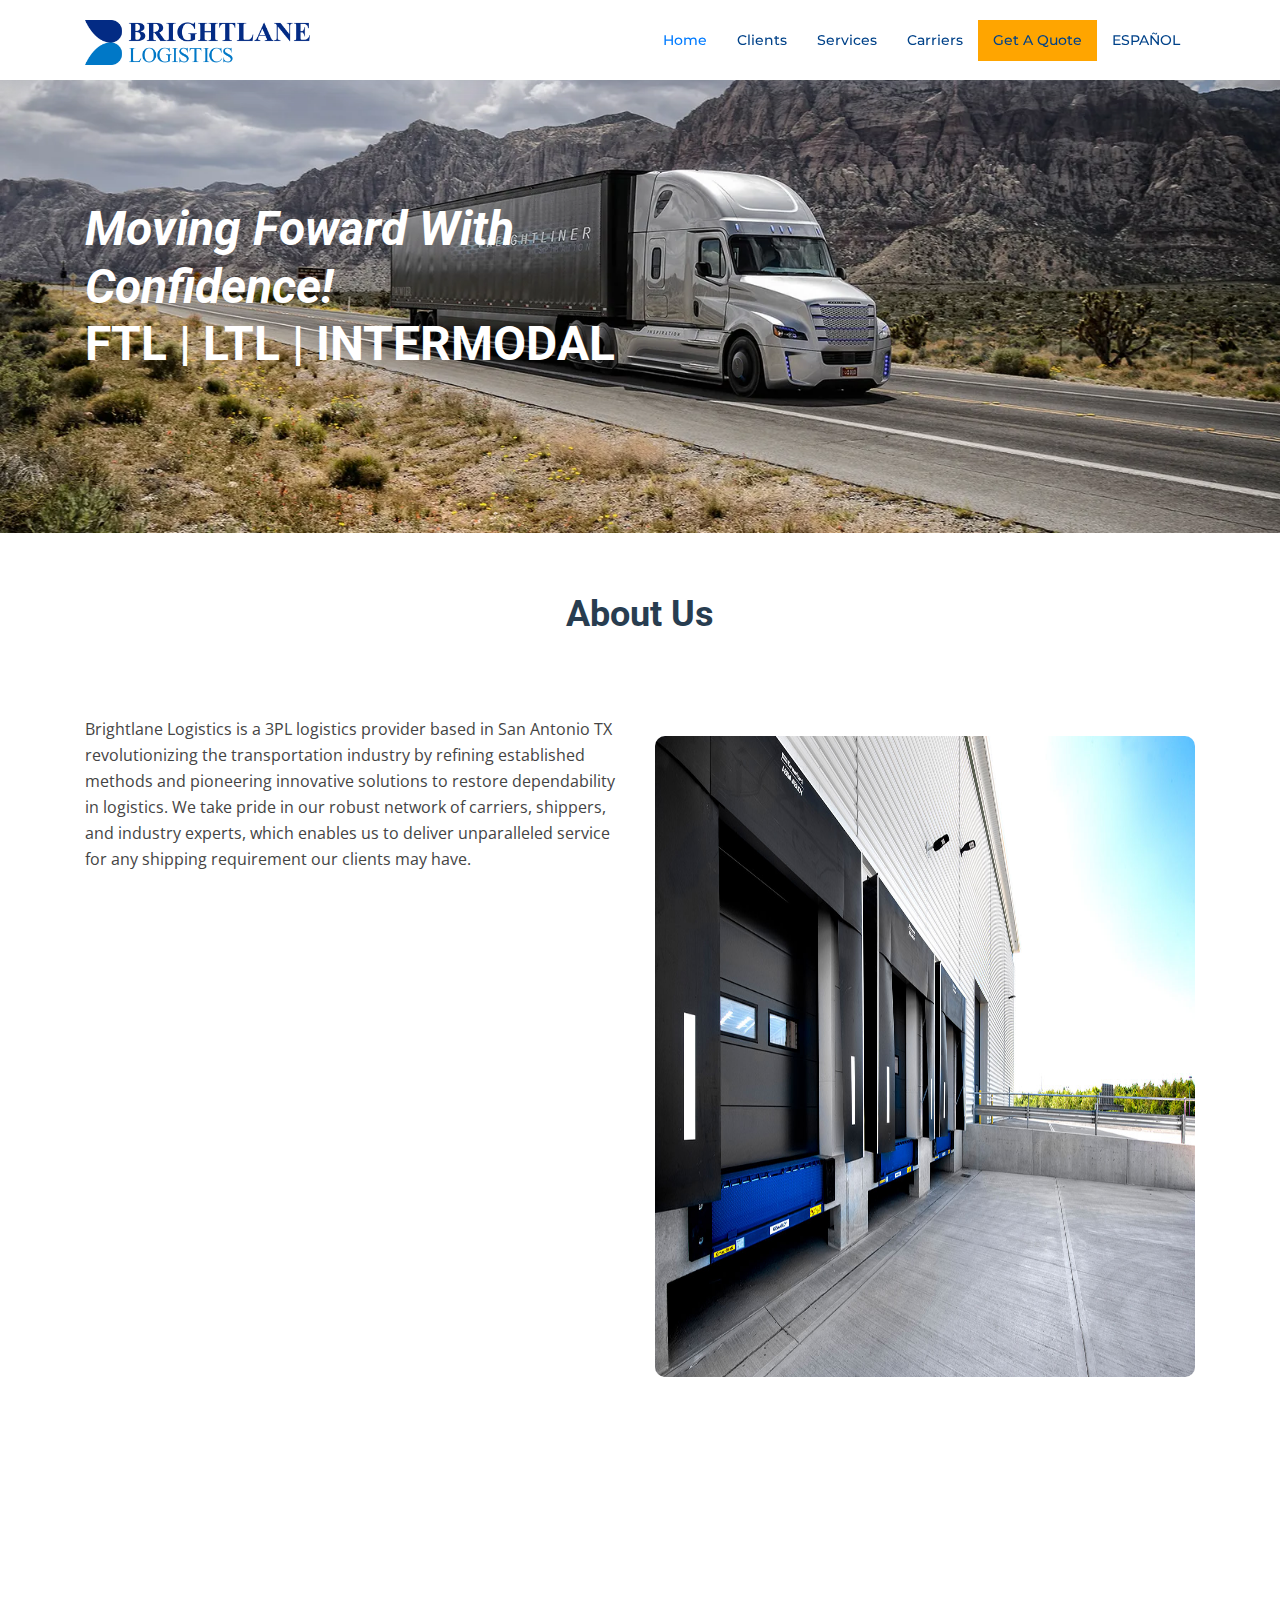
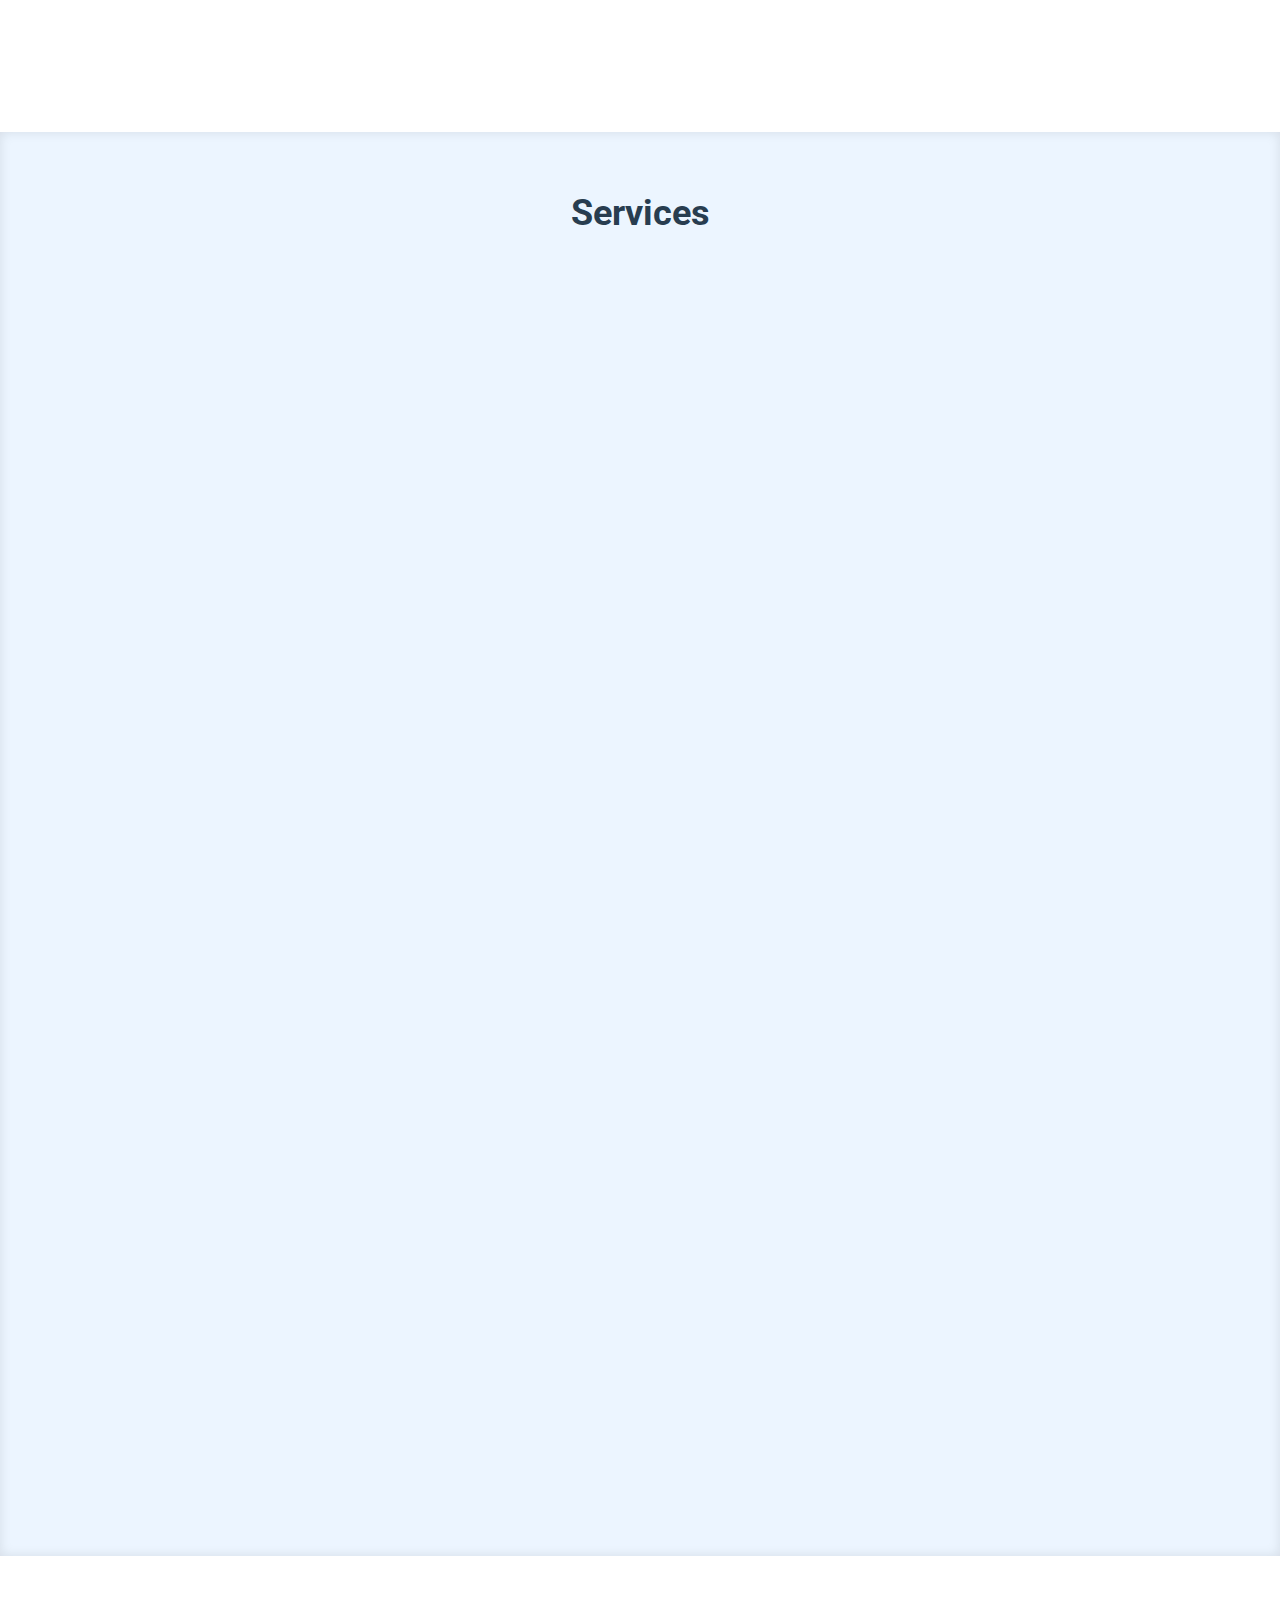
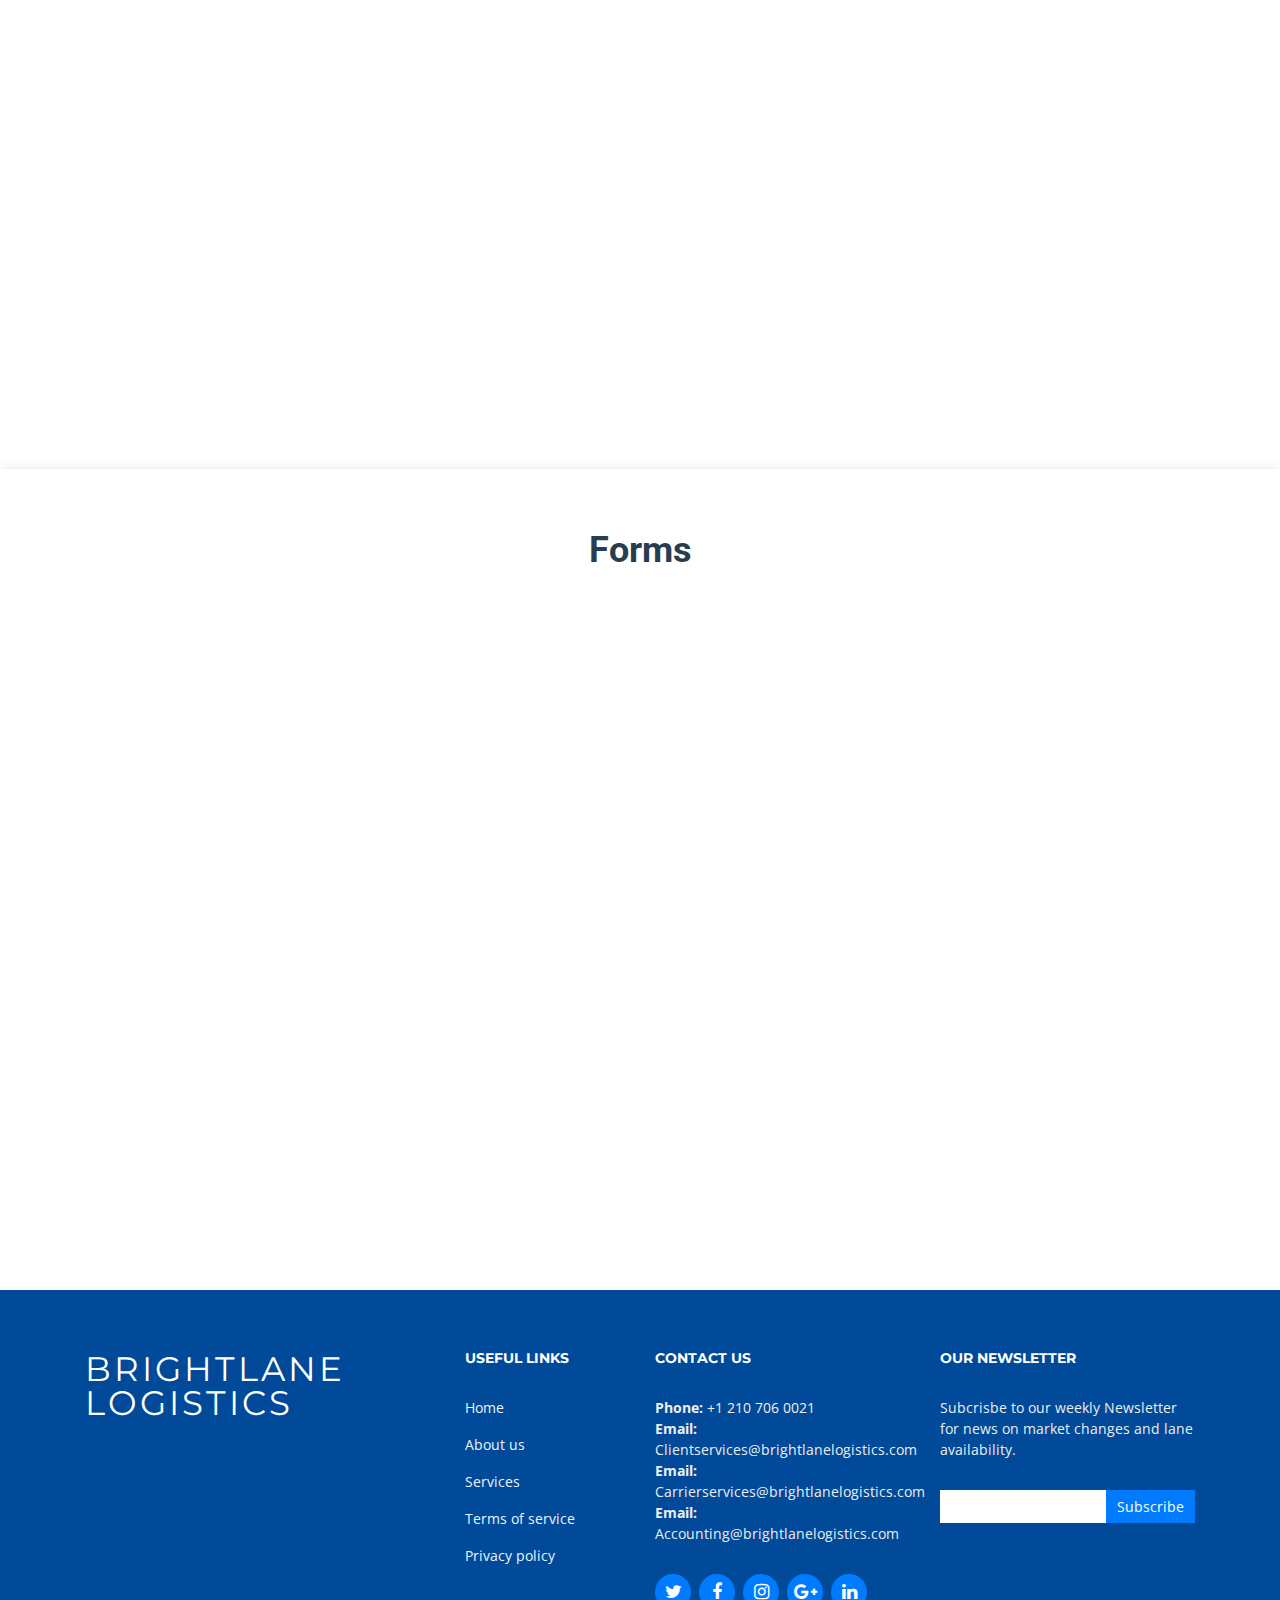
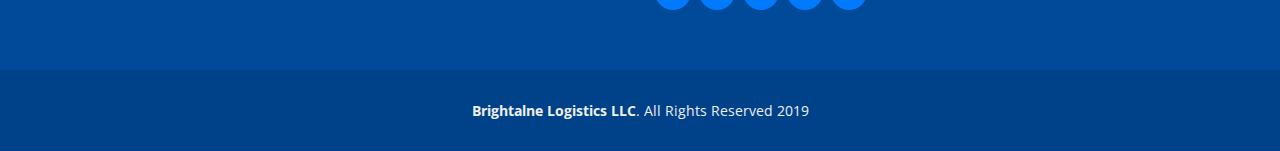
<file: index.html>
<!DOCTYPE html>
<html lang="en">

<head>
  <meta charset="utf-8">
  <title>Brightlane Logistics</title>
  <meta content="width=device-width, initial-scale=1.0" name="viewport">
  <meta content="" name="keywords">
  <meta content="" name="description">
  <link href="https://cdn.jsdelivr.net/npm/bootstrap@5.3.3/dist/css/bootstrap.min.css" rel="stylesheet"
    integrity="sha384-QWTKZyjpPEjISv5WaRU9OFeRpok6YctnYmDr5pNlyT2bRjXh0JMhjY6hW+ALEwIH" crossorigin="anonymous">
  <script src="https://cdn.jsdelivr.net/npm/bootstrap@5.3.3/dist/js/bootstrap.bundle.min.js"
    integrity="sha384-YvpcrYf0tY3lHB60NNkmXc5s9fDVZLESaAA55NDzOxhy9GkcIdslK1eN7N6jIeHz"
    crossorigin="anonymous"></script>
  <!-- Favicons -->
  <link href="img/brightIcon.png" rel="icon">
  <link href="img/brightIcon.png" rel="apple-touch-icon">
  <link rel="stylesheet" href="https://use.fontawesome.com/releases/v5.8.1/css/all.css"
    integrity="sha384-50oBUHEmvpQ+1lW4y57PTFmhCaXp0ML5d60M1M7uH2+nqUivzIebhndOJK28anvf" crossorigin="anonymous">

  <!-- Google Fonts -->
  <link href="https://fonts.googleapis.com/css?family=Open+Sans:300,300i,400,400i,700,700i|Montserrat:300,400,500,700"
    rel="stylesheet">
  <link href="https://fonts.googleapis.com/css2?family=Roboto:wght@400;500;700&display=swap" rel="stylesheet">
  <!-- Bootstrap CSS File -->
  <link href="lib/bootstrap/css/bootstrap.min.css" rel="stylesheet">

  <!-- Libraries CSS Files -->
  <link href="lib/font-awesome/css/font-awesome.min.css" rel="stylesheet">
  <link href="lib/animate/animate.min.css" rel="stylesheet">
  <link href="lib/ionicons/css/ionicons.min.css" rel="stylesheet">
  <link href="lib/owlcarousel/assets/owl.carousel.min.css" rel="stylesheet">
  <link href="lib/lightbox/css/lightbox.min.css" rel="stylesheet">

  <!-- Main Stylesheet File -->
  <link href="css/style.css" rel="stylesheet">

  <!-- =======================================================
    Theme Name: NewBiz
    Theme URL: https://bootstrapmade.com/newbiz-bootstrap-business-template/
    Author: BootstrapMade.com
    License: https://bootstrapmade.com/license/
  ======================================================= -->
</head>

<body>

  <!--==========================
  Header
  ============================-->
  <header id="header" class="fixed-top">
    <div class="container">

      <div class="logo float-left">
        <!-- Uncomment below if you prefer to use an image logo -->
        <!-- <h1 class="text-light"><a href="#header"><span>NewBiz</span></a></h1> -->
        <a href="#intro" class="scrollto"><img src="img/Logobll.png" alt="" class="img-fluid"></a>
      </div>

      <nav class="main-nav float-right d-none d-lg-block">
        <ul>
          <li class="active"><a href="#intro">Home</a></li>
          <li><a href="#about">Clients</a></li>
          <li><a href="#services">Services</a></li>
          <li><a href="#why-us">Carriers</a></li>
          <li style="background-color: orange;"><a href="#exampleModal" data-bs-toggle="modal"
              data-bs-target="#exampleModal">Get A Quote</a></li>
          <li><a href="/indexES.html">ESPAÑOL</a></li>
          <!--
          <li><a href="#team">Team</a></li>
          <li class="drop-down"><a href="">Drop Down</a>
            <ul>
              <li><a href="#">Drop Down 1</a></li>
              <li class="drop-down"><a href="#">Drop Down 2</a>
                <ul>
                  <li><a href="#">Deep Drop Down 1</a></li>
                  <li><a href="#">Deep Drop Down 2</a></li>
                  <li><a href="#">Deep Drop Down 3</a></li>
                  <li><a href="#">Deep Drop Down 4</a></li>
                  <li><a href="#">Deep Drop Down 5</a></li>
                </ul>
              </li>
              <li><a href="#">Drop Down 3</a></li>
              <li><a href="#">Drop Down 4</a></li>
              <li><a href="#">Drop Down 5</a></li>
            </ul>
          </li>
          
          <li><a href="#contact">Contact Us</a></li>-->
        </ul>
      </nav><!-- .main-nav -->

    </div>
  </header><!-- #header -->
  <!--==========================
    Intro Section
  ============================-->
  <section id="intro" class="clearfix">
    <div class="container">

      <div class="intro-info">
        <div class="info-info">
          <h2 style="font-family: 'Roboto'; padding-bottom:0"><i>Moving Foward With Confidence!</i>
            <span style=" text-decoration:none">
              <h2 style="color: white; font-family:'Roboto';;">FTL | LTL | INTERMODAL</h2>
            </span>
          </h2>
          <div>
            <a id="quote" class="btn-services scrollto" href="#exampleModal" data-bs-toggle="modal"
              data-bs-target="#exampleModal">Get A
              Quote</a>
            <a id="ES" class="btn-services scrollto" style="background-color:#0078C7;" href="/indexES.html">ESPAÑOL</a>
          </div>
        </div>
      </div>

    </div>
  </section><!-- #intro -->


  <main id="main">

    <!--==========================
      About Us Section
    ============================-->
    <section id="about">
      <div class="container">

        <header class="section-header">
          <h3 style="font-family: 'Roboto'; font-weight:700; ">About Us</h3>
          <p></p>
        </header>

        <div class="row about-container">

          <div class="col-sm-12 col-lg-6 content order-lg-1 order-2">
            <p>
              Brightlane Logistics is a 3PL logistics provider based in San Antonio TX revolutionizing the
              transportation industry by
              refining established methods and pioneering innovative solutions to restore dependability in logistics. We
              take pride in
              our robust network of carriers, shippers, and industry experts, which enables us to deliver unparalleled
              service for any
              shipping requirement our clients may have.
            </p>

            <div class="icon-box wow fadeInUp">
              <div class="icon"><i class="fas fa-truck-moving"></i></div>
              <h4 class="title"><a href="">Capacity</a></h4>
              <p class="description">Given the increasing volume of products being shipped and the concurrent
                reduction in the number of trucks on the road, establishing and maintaining
                strong connections within the trucking community has become more critical
                than ever. Brightlane Logistics excels in fostering relationships with both small
                and large carriers, ensuring the timely and efficient transportation of your
                loads across the United States. This commitment to partnership and
                collaboration is essential for navigating the complexities of modern logistics
                and meeting the evolving needs of our clients.</p>
            </div>

            <div class="icon-box wow fadeInUp" data-wow-delay="0.2s">
              <div class="icon"><i class="fa fa-bar-chart"></i></div>
              <h4 class="title"><a href="">Rates</a></h4>
              <p class="description">In the dynamic landscape of freight rates, Brightlane Logistics
                maintains a competitive edge by diligently tracking market trends and
                maintaining direct communication with carriers who regularly operate
                specific routes. This proactive approach enables us to offer our clients
                genuine fair market rates, reflecting the most current conditions in the
                transportation industry. Our commitment to real-time market analysis
                and strong carrier relationships ensures that our clients receive the
                most cost-effective and reliable shipping options available.</p>
            </div>

            <div class="icon-box wow fadeInUp" data-wow-delay="0.4s">
              <div class="icon"><i class="fas fa-users"></i></div>
              <h4 class="title"><a href="">Dedicated Team</a></h4>
              <p class="description">Exceptional service in the logistics industry is rooted in dedicated
                teamwork and collaboration. At Brightlane Logistics, our committed
                agents possess the knowledge and expertise necessary to navigate the
                complexities of the shipping process, from load tender to invoice. Their
                deep understanding of the industry and unwavering focus on client
                success enables them to efficiently and effectively manage every aspect
                of the transportation process.</p>
            </div>

          </div>

          <div class="col-sml-12 col-lg-6 background order-lg-2 order-1 wow fadeInUp">
            <img src="img/dock.jpg" class="img-fluid" id="dock" alt="">
          </div>
        </div>
        <!--

        <div class=" row about-extra">
            <div class="col-lg-6 wow fadeInUp">
              <img src="img/about-extra-1.svg" class="img-fluid" alt="">
            </div>
            <div class="col-lg-6 wow fadeInUp pt-5 pt-lg-0">
              <h4>Voluptatem dignissimos provident quasi corporis voluptates sit assumenda.</h4>
              <p>
                Ipsum in aspernatur ut possimus sint. Quia omnis est occaecati possimus ea. Quas molestiae perspiciatis
                occaecati qui rerum. Deleniti quod porro sed quisquam saepe. Numquam mollitia recusandae non ad at et a.
              </p>
              <p>
                Ad vitae recusandae odit possimus. Quaerat cum ipsum corrupti. Odit qui asperiores ea corporis deserunt
                veritatis quidem expedita perferendis. Qui rerum eligendi ex doloribus quia sit. Porro rerum eum eum.
              </p>
            </div>
          </div>

          <div class="row about-extra">
            <div class="col-lg-6 wow fadeInUp order-1 order-lg-2">
              <img src="img/about-extra-2.svg" class="img-fluid" alt="">
            </div>

            <div class="col-lg-6 wow fadeInUp pt-4 pt-lg-0 order-2 order-lg-1">
              <h4>Neque saepe temporibus repellat ea ipsum et. Id vel et quia tempora facere reprehenderit.</h4>
              <p>
                Delectus alias ut incidunt delectus nam placeat in consequatur. Sed cupiditate quia ea quis. Voluptas
                nemo qui aut distinctio. Cumque fugit earum est quam officiis numquam. Ducimus corporis autem at
                blanditiis beatae incidunt sunt.
              </p>
              <p>
                Voluptas saepe natus quidem blanditiis. Non sunt impedit voluptas mollitia beatae. Qui esse molestias.
                Laudantium libero nisi vitae debitis. Dolorem cupiditate est perferendis iusto.
              </p>
              <p>
                Eum quia in. Magni quas ipsum a. Quis ex voluptatem inventore sint quia modi. Numquam est aut fuga
                mollitia exercitationem nam accusantium provident quia.
              </p>
            </div>

          </div>
          -->
      </div>
    </section>
    <!-- #about -->


    <!--==========================
      Services Section
    ============================-->
    <section id="services" class="section-bg">
      <div class="container">

        <header class="section-header">
          <h3 style="font-family: 'Roboto'; font-weight:700;">Services</h3>
          <p></p>
        </header>

        <div class=" row">

          <div class="col-md-6 col-lg-5 offset-lg-1 wow bounceInUp" data-wow-duration="1.4s">
            <div class="box">
              <img src="img/pallets.png " class="center mx-auto d-block" alt="">
              <h4 class="title"><a href="">Dry Devision</a></h4>
              <p class="description">FTL dry load shipping is best suited for large, non-perishable shipments that can
                fill an entire truck. It offers
                advantages in terms of cost, speed, security, and control over the shipping process. With Proper
                planning and
                documentation we ensure a smooth and efficient transport experience every time.
              </p>
            </div>
          </div>
          <div class="col-md-6 col-lg-5 wow bounceInUp" data-wow-duration="1.4s">
            <div class="box">
              <img src="img/reefer-container (1).png" class="center mx-auto d-block" alt="">
              <h4 class="title"><a href="">Reefer Devision</a></h4>
              <p class="description">Our refrigerated transport division boasts a team of highly qualified
                professionals
                with extensive experience in
                managing logistics for some of the leading consumer goods manufacturers across the United States,
                Canada, and Mexico.
                Fresh or Frozen our expertise extends to the transportation of a wide range of temperature-sensitive
                products, including
                meats, vegetables, fruits, poultry, dairy products, and pharmaceuticals. These items represent just a
                few examples of
                the perishable goods we handle with the utmost care to ensure they reach their destination in optimal
                condition.</p>
            </div>
          </div>

          <div class="col-md-6 col-lg-5 offset-lg-1 wow bounceInUp" data-wow-delay="0.1s" data-wow-duration="1.4s">
            <div class="box">
              <img src="img/area (1).png" class="center mx-auto d-block" alt="">
              <h4 class="title"><a href="">Flatbed/Oversized</a></h4>
              <p class="description">Oversize loads involves transporting cargo that exceeds standard legal limits for
                size and weight on roadways. An
                oversize load typically exceeds 8.5 feet in width, 13.5 feet in height, and a length over 53 feet.
                Weight limits also
                define an oversize load, and these can vary by state and region. Shipping an oversize load requires
                careful planning,
                adherence to regulations, and the use of specialized equipment. At Brightlane Logistics we work with
                experienced
                carriers to ensure the safe and efficient transportation of oversized cargo..</p>
            </div>
          </div>
          <div class="col-md-6 col-lg-5 wow bounceInUp" data-wow-delay="0.1s" data-wow-duration="1.4s">
            <div class="box">
              <img src="img/container (1).png" class="center mx-auto d-block" alt="">
              <h4 class="title"><a href="">Intermodal</a></h4>
              <p class="description">Intermodal shipping is a versatile and cost-effective method of transporting
                freight that combines multiple modes of
                transportation, typically integrating rail, truck, and sometimes ship. This approach is particularly
                beneficial for
                companies that ship goods over long distances, generally exceeding 300 miles, and for those situated
                in
                close proximity
                to a rail hub or terminal. It also offers a myriad of advantages, including significant cost savings,
                reduced
                environmental impact, and increased security for long-haul shipments, making it an attractive option
                for
                businesses
                aiming to optimize their supply chain.
              </p>
            </div>
          </div>
          <!--
          <div class="col-md-6 col-lg-5 offset-lg-1 wow bounceInUp" data-wow-delay="0.2s" data-wow-duration="1.4s">
            <div class="box">
              <div class="icon"><i class="ion-ios-world-outline" style="color: #d6ff22;"></i></div>
              <h4 class="title"><a href="">Nemo Enim</a></h4>
              <p class="description">At vero eos et accusamus et iusto odio dignissimos ducimus qui blanditiis praesentium voluptatum deleniti atque</p>
            </div>
          </div>
          <div class="col-md-6 col-lg-5 wow bounceInUp" data-wow-delay="0.2s" data-wow-duration="1.4s">
            <div class="box">
              <div class="icon"><i class="ion-ios-clock-outline" style="color: #4680ff;"></i></div>
              <h4 class="title"><a href="">Eiusmod Tempor</a></h4>
              <p class="description">Et harum quidem rerum facilis est et expedita distinctio. Nam libero tempore, cum soluta nobis est eligendi</p>
            </div>
          </div>
-->
        </div>

      </div>
    </section><!-- #services -->

    <!--==========================
      Why Us Section
    ============================-->
    <section id="why-us" class="wow fadeIn">
      <div class="container">
        <header class="section-header">
          <h3>Carriers, why work with us??</h3>
          <!--  <p>Laudem latine persequeris id sed, ex fabulas delectus quo. No vel partiendo abhorreant vituperatoribus.</p>-->
        </header>

        <div class="row row-eq-height justify-content-center">

          <div class="col-lg-4 mb-4">
            <div class="card wow bounceInUp">
              <i class="far fa-clock"></i>
              <div class="card-body">
                <h5 class="card-title">Reliable Contact</h5>
                <p class="card-text">Issues at shipper or consignee? Conact us were available 24/7 thru phone or email.
                </p>
                <!--  <a href="#" class="readmore">Read more </a>-->
              </div>
            </div>
          </div>

          <div class="col-lg-4 mb-4">
            <div class="card wow bounceInUp">
              <i class="far fa-handshake"></i>
              <div class="card-body">
                <h5 class="card-title">Trust</h5>
                <p class="card-text">We truly believe that our carriers are the foundation of our success. They work
                  long hours to litteraly keep moving this great nation. For that reason, we treat our carriers with
                  utmost honesty an respect. </p>
                <!--  <a href="#" class="readmore">Read more </a>-->
              </div>
            </div>
          </div>

          <div class="col-lg-4 mb-4">
            <div class="card wow bounceInUp">
              <i class="fas fa-dollar-sign"></i>
              <div class="card-body">
                <h5 class="card-title">Get Paid</h5>
                <p class="card-text">We get our carriers paid in a turnaround of less than 30 days as long as all
                  paperwork has been sumbitted to Brightlane Logistics. We also understand that there are occasions
                  where our carriers cannot wait. For that reason, we offer other options such as 3-day quick pay, etc.
                </p>
                <!--  <a href="#" class="readmore">Read more </a>-->
              </div>
            </div>
          </div>

        </div>
        <!--
        <div class="row counters">

          <div class="col-lg-3 col-6 text-center">
            <span data-toggle="counter-up">274</span>
            <p>Clients</p>
          </div>

          <div class="col-lg-3 col-6 text-center">
            <span data-toggle="counter-up">421</span>
            <p>Projects</p>
          </div>

          <div class="col-lg-3 col-6 text-center">
            <span data-toggle="counter-up">1,364</span>
            <p>Hours Of Support</p>
          </div>

          <div class="col-lg-3 col-6 text-center">
            <span data-toggle="counter-up">18</span>
            <p>Hard Workers</p>
          </div>

        </div>

      </div>
      -->
    </section>

    <!--==========================
      Portfolio Section
    ============================-->
    <!--
    <section id="portfolio" class="clearfix">
      <div class="container">

        <header class="section-header">
          <h3 class="section-title">Our Portfolio</h3>
        </header>

        <div class="row">
          <div class="col-lg-12">
            <ul id="portfolio-flters">
              <li data-filter="*" class="filter-active">All</li>
              <li data-filter=".filter-app">App</li>
              <li data-filter=".filter-card">Card</li>
              <li data-filter=".filter-web">Web</li>
            </ul>
          </div>
        </div>

        <div class="row portfolio-container">

          <div class="col-lg-4 col-md-6 portfolio-item filter-app">
            <div class="portfolio-wrap">
              <img src="img/portfolio/app1.jpg" class="img-fluid" alt="">
              <div class="portfolio-info">
                <h4><a href="#">App 1</a></h4>
                <p>App</p>
                <div>
                  <a href="img/portfolio/app1.jpg" data-lightbox="portfolio" data-title="App 1" class="link-preview" title="Preview"><i class="ion ion-eye"></i></a>
                  <a href="#" class="link-details" title="More Details"><i class="ion ion-android-open"></i></a>
                </div>
              </div>
            </div>
          </div>

          <div class="col-lg-4 col-md-6 portfolio-item filter-web" data-wow-delay="0.1s">
            <div class="portfolio-wrap">
              <img src="img/portfolio/web3.jpg" class="img-fluid" alt="">
              <div class="portfolio-info">
                <h4><a href="#">Web 3</a></h4>
                <p>Web</p>
                <div>
                  <a href="img/portfolio/web3.jpg" class="link-preview" data-lightbox="portfolio" data-title="Web 3" title="Preview"><i class="ion ion-eye"></i></a>
                  <a href="#" class="link-details" title="More Details"><i class="ion ion-android-open"></i></a>
                </div>
              </div>
            </div>
          </div>

          <div class="col-lg-4 col-md-6 portfolio-item filter-app" data-wow-delay="0.2s">
            <div class="portfolio-wrap">
              <img src="img/portfolio/app2.jpg" class="img-fluid" alt="">
              <div class="portfolio-info">
                <h4><a href="#">App 2</a></h4>
                <p>App</p>
                <div>
                  <a href="img/portfolio/app2.jpg" class="link-preview" data-lightbox="portfolio" data-title="App 2" title="Preview"><i class="ion ion-eye"></i></a>
                  <a href="#" class="link-details" title="More Details"><i class="ion ion-android-open"></i></a>
                </div>
              </div>
            </div>
          </div>

          <div class="col-lg-4 col-md-6 portfolio-item filter-card">
            <div class="portfolio-wrap">
              <img src="img/portfolio/card2.jpg" class="img-fluid" alt="">
              <div class="portfolio-info">
                <h4><a href="#">Card 2</a></h4>
                <p>Card</p>
                <div>
                  <a href="img/portfolio/card2.jpg" class="link-preview" data-lightbox="portfolio" data-title="Card 2" title="Preview"><i class="ion ion-eye"></i></a>
                  <a href="#" class="link-details" title="More Details"><i class="ion ion-android-open"></i></a>
                </div>
              </div>
            </div>
          </div>

          <div class="col-lg-4 col-md-6 portfolio-item filter-web" data-wow-delay="0.1s">
            <div class="portfolio-wrap">
              <img src="img/portfolio/web2.jpg" class="img-fluid" alt="">
              <div class="portfolio-info">
                <h4><a href="#">Web 2</a></h4>
                <p>Web</p>
                <div>
                  <a href="img/portfolio/web2.jpg" class="link-preview" data-lightbox="portfolio" data-title="Web 2" title="Preview"><i class="ion ion-eye"></i></a>
                  <a href="#" class="link-details" title="More Details"><i class="ion ion-android-open"></i></a>
                </div>
              </div>
            </div>
          </div>

          <div class="col-lg-4 col-md-6 portfolio-item filter-app" data-wow-delay="0.2s">
            <div class="portfolio-wrap">
              <img src="img/portfolio/app3.jpg" class="img-fluid" alt="">
              <div class="portfolio-info">
                <h4><a href="#">App 3</a></h4>
                <p>App</p>
                <div>
                  <a href="img/portfolio/app3.jpg" class="link-preview" data-lightbox="portfolio" data-title="App 3" title="Preview"><i class="ion ion-eye"></i></a>
                  <a href="#" class="link-details" title="More Details"><i class="ion ion-android-open"></i></a>
                </div>
              </div>
            </div>
          </div>

          <div class="col-lg-4 col-md-6 portfolio-item filter-card">
            <div class="portfolio-wrap">
              <img src="img/portfolio/card1.jpg" class="img-fluid" alt="">
              <div class="portfolio-info">
                <h4><a href="#">Card 1</a></h4>
                <p>Card</p>
                <div>
                  <a href="img/portfolio/card1.jpg" class="link-preview" data-lightbox="portfolio" data-title="Card 1" title="Preview"><i class="ion ion-eye"></i></a>
                  <a href="#" class="link-details" title="More Details"><i class="ion ion-android-open"></i></a>
                </div>
              </div>
            </div>
          </div>

          <div class="col-lg-4 col-md-6 portfolio-item filter-card" data-wow-delay="0.1s">
            <div class="portfolio-wrap">
              <img src="img/portfolio/card3.jpg" class="img-fluid" alt="">
              <div class="portfolio-info">
                <h4><a href="#">Card 3</a></h4>
                <p>Card</p>
                <div>
                  <a href="img/portfolio/card3.jpg" class="link-preview" data-lightbox="portfolio" data-title="Card 3" title="Preview"><i class="ion ion-eye"></i></a>
                  <a href="#" class="link-details" title="More Details"><i class="ion ion-android-open"></i></a>
                </div>
              </div>
            </div>
          </div>

          <div class="col-lg-4 col-md-6 portfolio-item filter-web" data-wow-delay="0.2s">
            <div class="portfolio-wrap">
              <img src="img/portfolio/web1.jpg" class="img-fluid" alt="">
              <div class="portfolio-info">
                <h4><a href="#">Web 1</a></h4>
                <p>Web</p>
                <div>
                  <a href="img/portfolio/web1.jpg" class="link-preview" data-lightbox="portfolio" data-title="Web 1" title="Preview"><i class="ion ion-eye"></i></a>
                  <a href="#" class="link-details" title="More Details"><i class="ion ion-android-open"></i></a>
                </div>
              </div>
            </div>
          </div>

        </div>

      </div>
    </section>
-->
    <!-- #portfolio -->

    <!--==========================
      Clients Section
    ============================-->
    <!--
    <section id="testimonials" class="section-bg">
      <div class="container">

        <header class="section-header">
          <h3>Testimonials</h3>
        </header>

        <div class="row justify-content-center">
          <div class="col-lg-8">

            <div class="owl-carousel testimonials-carousel wow fadeInUp">

              <div class="testimonial-item">
                <img src="img/testimonial-1.jpg" class="testimonial-img" alt="">
                <h3>Saul Goodman</h3>
                <h4>Ceo &amp; Founder</h4>
                <p>
                  Proin iaculis purus consequat sem cure digni ssim donec porttitora entum suscipit rhoncus. Accusantium quam, ultricies eget id, aliquam eget nibh et. Maecen aliquam, risus at semper.
                </p>
              </div>

              <div class="testimonial-item">
                <img src="img/testimonial-2.jpg" class="testimonial-img" alt="">
                <h3>Tree Of Life transportation</h3>
                <h4>Owner Operator</h4>
                <p>
                  Export tempor illum tamen malis malis eram quae irure esse labore quem cillum quid cillum eram malis quorum velit fore eram velit sunt aliqua noster fugiat irure amet legam anim culpa.
                </p>
              </div>

              <div class="testimonial-item">
                <img src="img/testimonial-3.jpg" class="testimonial-img" alt="">
                <h3>Jena Karlis</h3>
                <h4>Store Owner</h4>
                <p>
                  Enim nisi quem export duis labore cillum quae magna enim sint quorum nulla quem veniam duis minim tempor labore quem eram duis noster aute amet eram fore quis sint minim.
                </p>
              </div>

              <div class="testimonial-item">
                <img src="img/testimonial-4.jpg" class="testimonial-img" alt="">
                <h3>Matt Brandon</h3>
                <h4>Freelancer</h4>
                <p>
                  Fugiat enim eram quae cillum dolore dolor amet nulla culpa multos export minim fugiat minim velit minim dolor enim duis veniam ipsum anim magna sunt elit fore quem dolore labore illum veniam.
                </p>
              </div>

              <div class="testimonial-item">
                <img src="img/testimonial-5.jpg" class="testimonial-img" alt="">
                <h3>John Larson</h3>
                <h4>Entrepreneur</h4>
                <p>
                  Quis quorum aliqua sint quem legam fore sunt eram irure aliqua veniam tempor noster veniam enim culpa labore duis sunt culpa nulla illum cillum fugiat legam esse veniam culpa fore nisi cillum quid.
                </p>
              </div>

            </div>

          </div>
        </div>


      </div>
    </section>
-->
    <!-- #testimonials -->

    <!--==========================
      Team Section
    ============================-->
    <!--
    <section id="team">
      <div class="container">
        <div class="section-header">
          <h3>Team</h3>
          <p>Sed ut perspiciatis unde omnis iste natus error sit voluptatem accusantium doloremque</p>
        </div>

        <div class="row">

          <div class="col-lg-3 col-md-6 wow fadeInUp">
            <div class="member">
              <img src="img/team-1.jpg" class="img-fluid" alt="">
              <div class="member-info">
                <div class="member-info-content">
                  <h4>Walter White</h4>
                  <span>Chief Executive Officer</span>
                  <div class="social">
                    <a href=""><i class="fa fa-twitter"></i></a>
                    <a href=""><i class="fa fa-facebook"></i></a>
                    <a href=""><i class="fa fa-google-plus"></i></a>
                    <a href=""><i class="fa fa-linkedin"></i></a>
                  </div>
                </div>
              </div>
            </div>
          </div>

          <div class="col-lg-3 col-md-6 wow fadeInUp" data-wow-delay="0.1s">
            <div class="member">
              <img src="img/team-2.jpg" class="img-fluid" alt="">
              <div class="member-info">
                <div class="member-info-content">
                  <h4>Sarah Jhonson</h4>
                  <span>Product Manager</span>
                  <div class="social">
                    <a href=""><i class="fa fa-twitter"></i></a>
                    <a href=""><i class="fa fa-facebook"></i></a>
                    <a href=""><i class="fa fa-google-plus"></i></a>
                    <a href=""><i class="fa fa-linkedin"></i></a>
                  </div>
                </div>
              </div>
            </div>
          </div>

          <div class="col-lg-3 col-md-6 wow fadeInUp" data-wow-delay="0.2s">
            <div class="member">
              <img src="img/team-3.jpg" class="img-fluid" alt="">
              <div class="member-info">
                <div class="member-info-content">
                  <h4>William Anderson</h4>
                  <span>CTO</span>
                  <div class="social">
                    <a href=""><i class="fa fa-twitter"></i></a>
                    <a href=""><i class="fa fa-facebook"></i></a>
                    <a href=""><i class="fa fa-google-plus"></i></a>
                    <a href=""><i class="fa fa-linkedin"></i></a>
                  </div>
                </div>
              </div>
            </div>
          </div>

          <div class="col-lg-3 col-md-6 wow fadeInUp" data-wow-delay="0.3s">
            <div class="member">
              <img src="img/team-4.jpg" class="img-fluid" alt="">
              <div class="member-info">
                <div class="member-info-content">
                  <h4>Amanda Jepson</h4>
                  <span>Accountant</span>
                  <div class="social">
                    <a href=""><i class="fa fa-twitter"></i></a>
                    <a href=""><i class="fa fa-facebook"></i></a>
                    <a href=""><i class="fa fa-google-plus"></i></a>
                    <a href=""><i class="fa fa-linkedin"></i></a>
                  </div>
                </div>
              </div>
            </div>
          </div>

        </div>

      </div>
    </section>
-->
    <!-- #team -->

    <!--==========================
      Clients Section
    ============================-->
    <!--
    <section id="clients" class="section-bg">

      <div class="container">

        <div class="section-header">
          <h3>Our CLients</h3>
          <p>Sed ut perspiciatis unde omnis iste natus error sit voluptatem accusantium doloremque dere santome nida.</p>
        </div>

        <div class="row no-gutters clients-wrap clearfix wow fadeInUp">

          <div class="col-lg-3 col-md-4 col-xs-6">
            <div class="client-logo">
              <img src="img/clients/client-1.png" class="img-fluid" alt="">
            </div>
          </div>

          <div class="col-lg-3 col-md-4 col-xs-6">
            <div class="client-logo">
              <img src="img/clients/client-2.png" class="img-fluid" alt="">
            </div>
          </div>

          <div class="col-lg-3 col-md-4 col-xs-6">
            <div class="client-logo">
              <img src="img/clients/client-3.png" class="img-fluid" alt="">
            </div>
          </div>

          <div class="col-lg-3 col-md-4 col-xs-6">
            <div class="client-logo">
              <img src="img/clients/client-4.png" class="img-fluid" alt="">
            </div>
          </div>

          <div class="col-lg-3 col-md-4 col-xs-6">
            <div class="client-logo">
              <img src="img/clients/client-5.png" class="img-fluid" alt="">
            </div>
          </div>

          <div class="col-lg-3 col-md-4 col-xs-6">
            <div class="client-logo">
              <img src="img/clients/client-6.png" class="img-fluid" alt="">
            </div>
          </div>

          <div class="col-lg-3 col-md-4 col-xs-6">
            <div class="client-logo">
              <img src="img/clients/client-7.png" class="img-fluid" alt="">
            </div>
          </div>

          <div class="col-lg-3 col-md-4 col-xs-6">
            <div class="client-logo">
              <img src="img/clients/client-8.png" class="img-fluid" alt="">
            </div>
          </div>

        </div>

      </div>

    </section>
-->
    <!--==========================
      Contact Section
    ============================-->
    <section id="contact">
      <div class="container-fluid">

        <div class="section-header">
          <h3 style="font-family: 'Roboto'; font-weight:700;">Forms</h3>
        </div>

        <div class=" row wow fadeInUp">

          <!--           <div class="col-lg-6">
            <div class="map mb-4 mb-lg-0">
              <iframe
                src="https://www.google.com/maps/embed?pb=!1m18!1m12!1m3!1d3473.295298864755!2d-98.51209908506334!3d29.478581582091696!2m3!1f0!2f0!3f0!3m2!1i1024!2i768!4f13.1!3m3!1m2!1s0x865c5fa3a6e0da87%3A0xd33041e1d905bd05!2s1006+W+Hermosa+Dr%2C+San+Antonio%2C+TX+78201!5e0!3m2!1sen!2sus!4v1555277098335!5m2!1sen!2sus"
                frameborder="0" style="border:0; width: 100%; height: 312px;" allowfullscreen></iframe>
            </div>
          </div>
 -->
          <div class="col-lg-6 d-flex justify-content-center align-items-center ">

            <a href="./files/customer_packet_form.pdf">
              <h2 class="text-center" style="font-weight: 900; font-family:'Roboto'">ENGLISH</h2>
              <img src="img/packetSnapshot.png" alt="" style="height: 550px;">
            </a>
          </div>
          <div class="col-lg-6 d-flex justify-content-center align-items-center">
            <a href="./files/customer_packet_form_es.pdf">
              <h2 class="text-center" style="font-weight: 900; font-family:'Roboto'">SPANISH</h2>
              <img src="img/packetSnapshotESP.png" alt="" style="height: 550px;">
            </a>
          </div>
          <!--  <div class="row">
                       <div class="col-md-5 info">
                <i class="ion-ios-location-outline"></i>
                <p>13999 Old Blanco rd Ste 4711</p>
              </div> 
            <div class="col-md-4 info">
              <i class="ion-ios-email-outline"></i>
              <p>Clientservices@
                brightlanelogistics.com</p>
            </div>
            <div class="col-md-3 info">
              <i class="ion-ios-telephone-outline"></i>
              <p>+1 210 706 0021</p>
            </div>
          </div> -->

          <!--             <div class="form">
              <div id="sendmessage">Your message has been sent. Thank you!</div>
              <div id="errormessage"></div>
              <form action="" method="post" role="form" class="contactForm">
                <div class="form-row">
                  <div class="form-group col-lg-6">
                    <input type="text" name="name" class="form-control" id="name" placeholder="Your Name"
                      data-rule="minlen:4" data-msg="Please enter at least 4 chars" />
                    <div class="validation"></div>
                  </div>
                  <div class="form-group col-lg-6">
                    <input type="email" class="form-control" name="email" id="email" placeholder="Your Email"
                      data-rule="email" data-msg="Please enter a valid email" />
                    <div class="validation"></div>
                  </div>
                </div>
                <div class="form-group">
                  <input type="text" class="form-control" name="subject" id="subject" placeholder="Subject"
                    data-rule="minlen:4" data-msg="Please enter at least 8 chars of subject" />
                  <div class="validation"></div>
                </div>
                <div class="form-group">
                  <textarea class="form-control" name="message" rows="5" data-rule="required"
                    data-msg="Please write something for us" placeholder="Message"></textarea>
                  <div class="validation"></div>
                </div>
                <div class="text-center"><button type="submit" title="Send Message">Send Message</button></div>
              </form>
            </div> -->

        </div>

      </div>
    </section><!-- #contact -->

  </main>

  <!--==========================
    Footer
  ============================-->
  <footer id="footer">
    <div class="footer-top">
      <div class="container">
        <div class="row">

          <div class="col-lg-4 col-md-6 footer-info">
            <h3>Brightlane Logistics</h3>
            <!--  <p>Cras fermentum odio eu feugiat lide par naso tierra. Justo eget nada terra videa magna derita valies darta donna mare fermentum iaculis eu non diam phasellus. Scelerisque felis imperdiet proin fermentum leo. Amet volutpat consequat mauris nunc congue.</p>
-->
          </div>

          <div class="col-lg-2 col-md-6 footer-links">
            <h4>Useful Links</h4>
            <ul>
              <li><a href="#">Home</a></li>
              <li><a href="#">About us</a></li>
              <li><a href="#">Services</a></li>
              <li><a href="#">Terms of service</a></li>
              <li><a href="#">Privacy policy</a></li>
            </ul>
          </div>

          <div class="col-lg-3 col-md-6 footer-contact">
            <h4>Contact Us</h4>
            <strong>Phone:</strong> +1 210 706 0021<br>
            <strong>Email:</strong> Clientservices@brightlanelogistics.com<br>
            <strong>Email:</strong> Carrierservices@brightlanelogistics.com<br>
            <strong>Email:</strong> Accounting@brightlanelogistics.com<br>
            </p>

            <div class="social-links">
              <a href="#" class="twitter"><i class="fa fa-twitter"></i></a>
              <a href="#" class="facebook"><i class="fa fa-facebook"></i></a>
              <a href="#" class="instagram"><i class="fa fa-instagram"></i></a>
              <a href="#" class="google-plus"><i class="fa fa-google-plus"></i></a>
              <a href="https://www.linkedin.com/company/brightlane-logistics/about/" class="linkedin"><i
                  class="fa fa-linkedin"></i></a>
            </div>

          </div>

          <div class="col-lg-3 col-md-6 footer-newsletter">
            <h4>Our Newsletter</h4>
            <p>Subcrisbe to our weekly Newsletter for news on market changes and lane availability.</p>
            <form action="" method="post">
              <input type="email" name="email"><input type="submit" value="Subscribe">
            </form>
          </div>

        </div>
      </div>
    </div>

    <div class="container">
      <div class="copyright">
        <strong>Brightalne Logistics LLC</strong>. All Rights Reserved 2019
      </div>

    </div>
  </footer><!-- #footer -->

  <a href="#" class="back-to-top"><i class="fa fa-chevron-up"></i></a>
  <!-- Uncomment below i you want to use a preloader -->
  <!-- <div id="preloader"></div> -->

  <!-- JavaScript Libraries -->
  <script src="lib/jquery/jquery.min.js"></script>
  <script src="lib/jquery/jquery-migrate.min.js"></script>
  <script src="lib/bootstrap/js/bootstrap.bundle.min.js"></script>
  <script src="lib/easing/easing.min.js"></script>
  <script src="lib/mobile-nav/mobile-nav.js"></script>
  <script src="lib/wow/wow.min.js"></script>
  <script src="lib/waypoints/waypoints.min.js"></script>
  <script src="lib/counterup/counterup.min.js"></script>
  <script src="lib/owlcarousel/owl.carousel.min.js"></script>
  <script src="lib/isotope/isotope.pkgd.min.js"></script>
  <script src="lib/lightbox/js/lightbox.min.js"></script>
  <!-- Contact Form JavaScript File -->
  <script src="contactform/contactform.js"></script>
  <!-- Contact Form PHP File -->
  <script src="contactform/contactform.php"></script>

  <!-- Template Main Javascript File -->
  <script src="js/main.js"></script>

</body>
<!-- Modal -->
<div class="modal fade" id="exampleModal" tabindex="-1" aria-labelledby="exampleModalLabel" aria-hidden="true">
  <div class="modal-dialog">
    <div class="modal-content">
      <div class="modal-header">
        <h1 class="modal-title fs-5" id="exampleModalLabel">Contact Us</h1>
        <button type="button" class="btn-close" data-bs-dismiss="modal" aria-label="Close"></button>
      </div>
      <div class="modal-body">
        <form action="https://formspree.io/f/mvoeqqwb" method="POST">
          <div class="row">
            <div class="col">
              <input type="text" class="form-control" name="first" placeholder="First name" aria-label="First name">
            </div>
            <div class="col">
              <input type="text" class="form-control" name="last" placeholder="Last name" aria-label="Last name">
            </div>
            <div class="col-12 mt-3">
              <input type="text" class="form-control" name="email" placeholder="Email" aria-label="Email">
            </div>
            <div class="col-12 mt-3">
              <select class="form-select" aria-label="Default select example">
                <option selected>MODE</option>
                <option value="1">FULL TRUCKLOAD - REEFER</option>
                <option value="2">FULL TRUCKLOAD - DRY</option>
                <option value="3">FLATBED</option>
                <option value="4">INTERMODAL</option>
                <option value="5">LESS THAN TRUCKLOAD LTL</option>
              </select>
            </div>
            <div class="col mt-4">
              <div class="formB">
                Product:
                <input type="text" class="form-control mb-3" name="product">
              </div>
              <div class="formB">
                Weight:
                <input type="text" class="form-control mb-3" name="weight">
              </div>
              <div class="formB">
                Origin:
                <input type="text" class="form-control mb-3" name="origin">
              </div>
              <div class="formB">
                Destination:
                <input type="text" class="form-control mb-3" name="destination">
              </div>
            </div>
          </div>
      </div>
      <div class="modal-footer">
        <button type="button" class="btn btn-secondary" data-bs-dismiss="modal">Close</button>
        <button type="submit" class="btn btn-primary">Send</button>
      </div>
      </form>
    </div>
  </div>
</div>

</html>
</file>
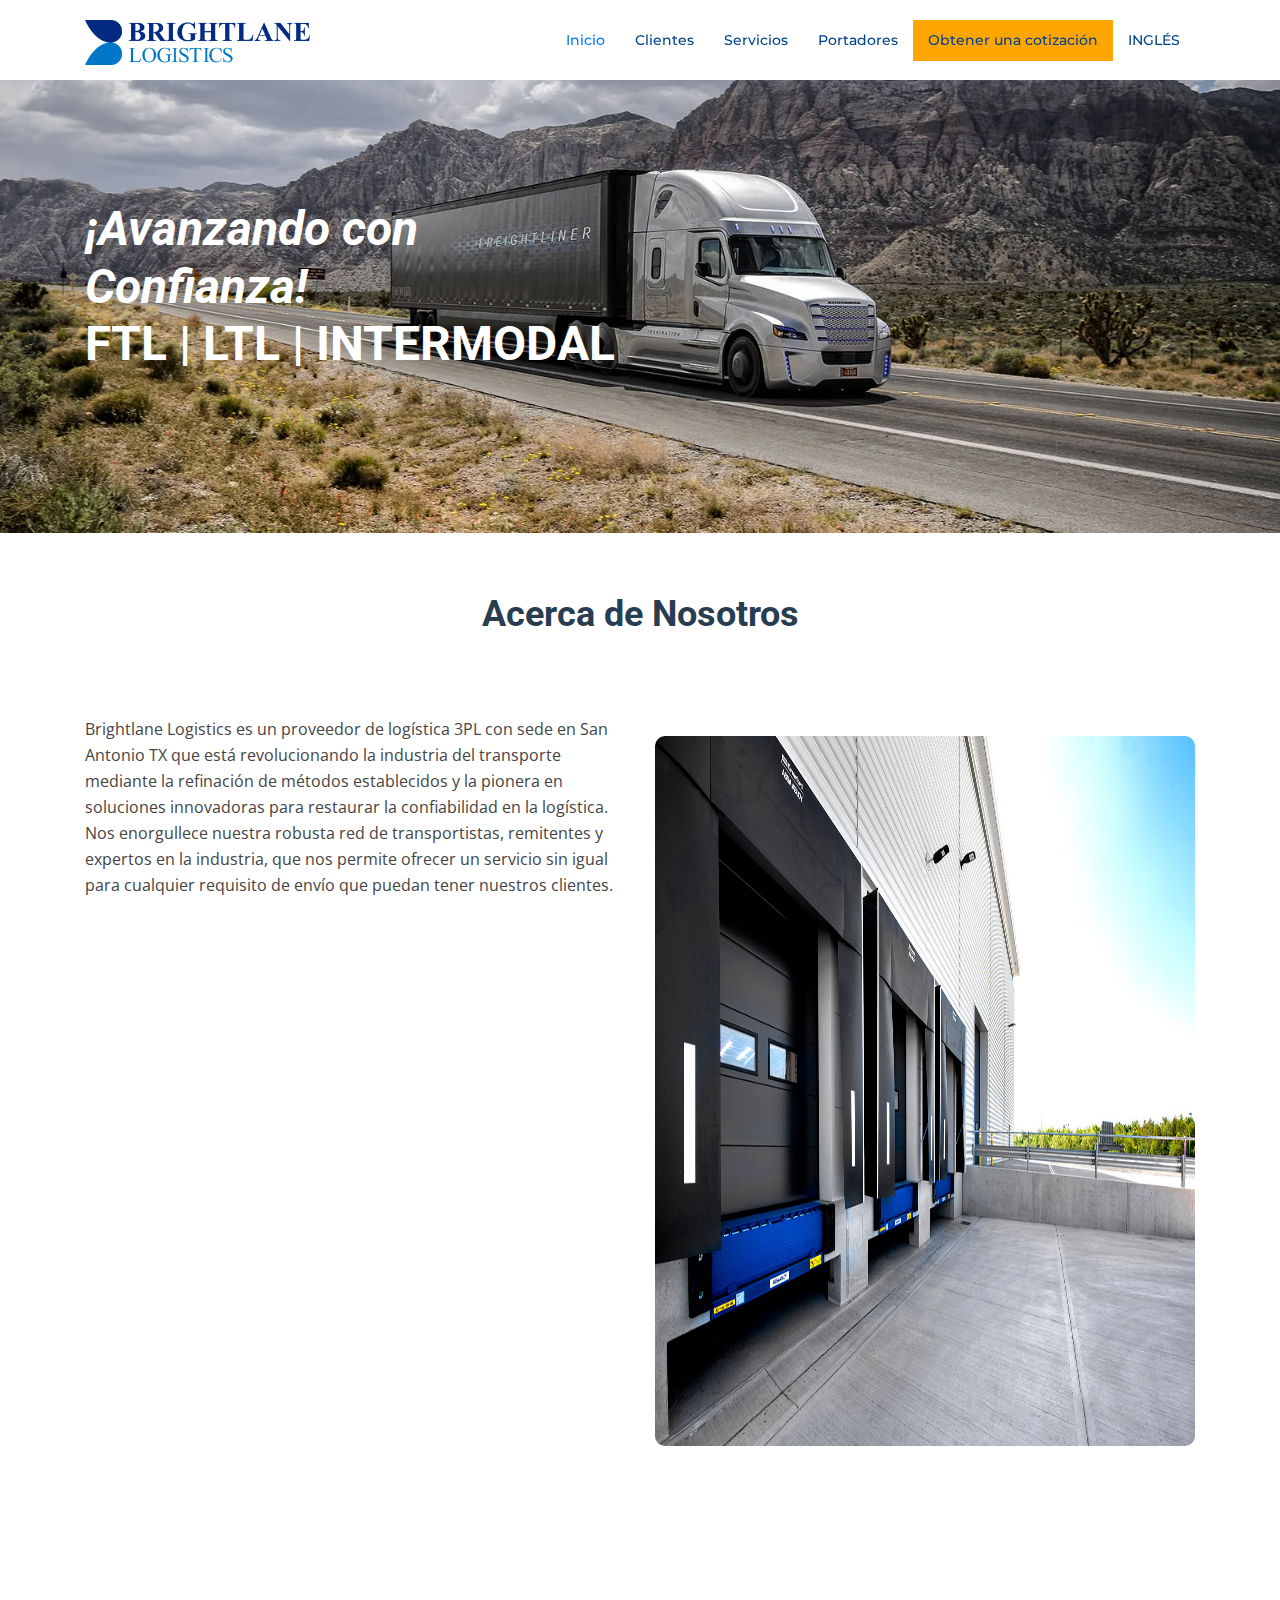
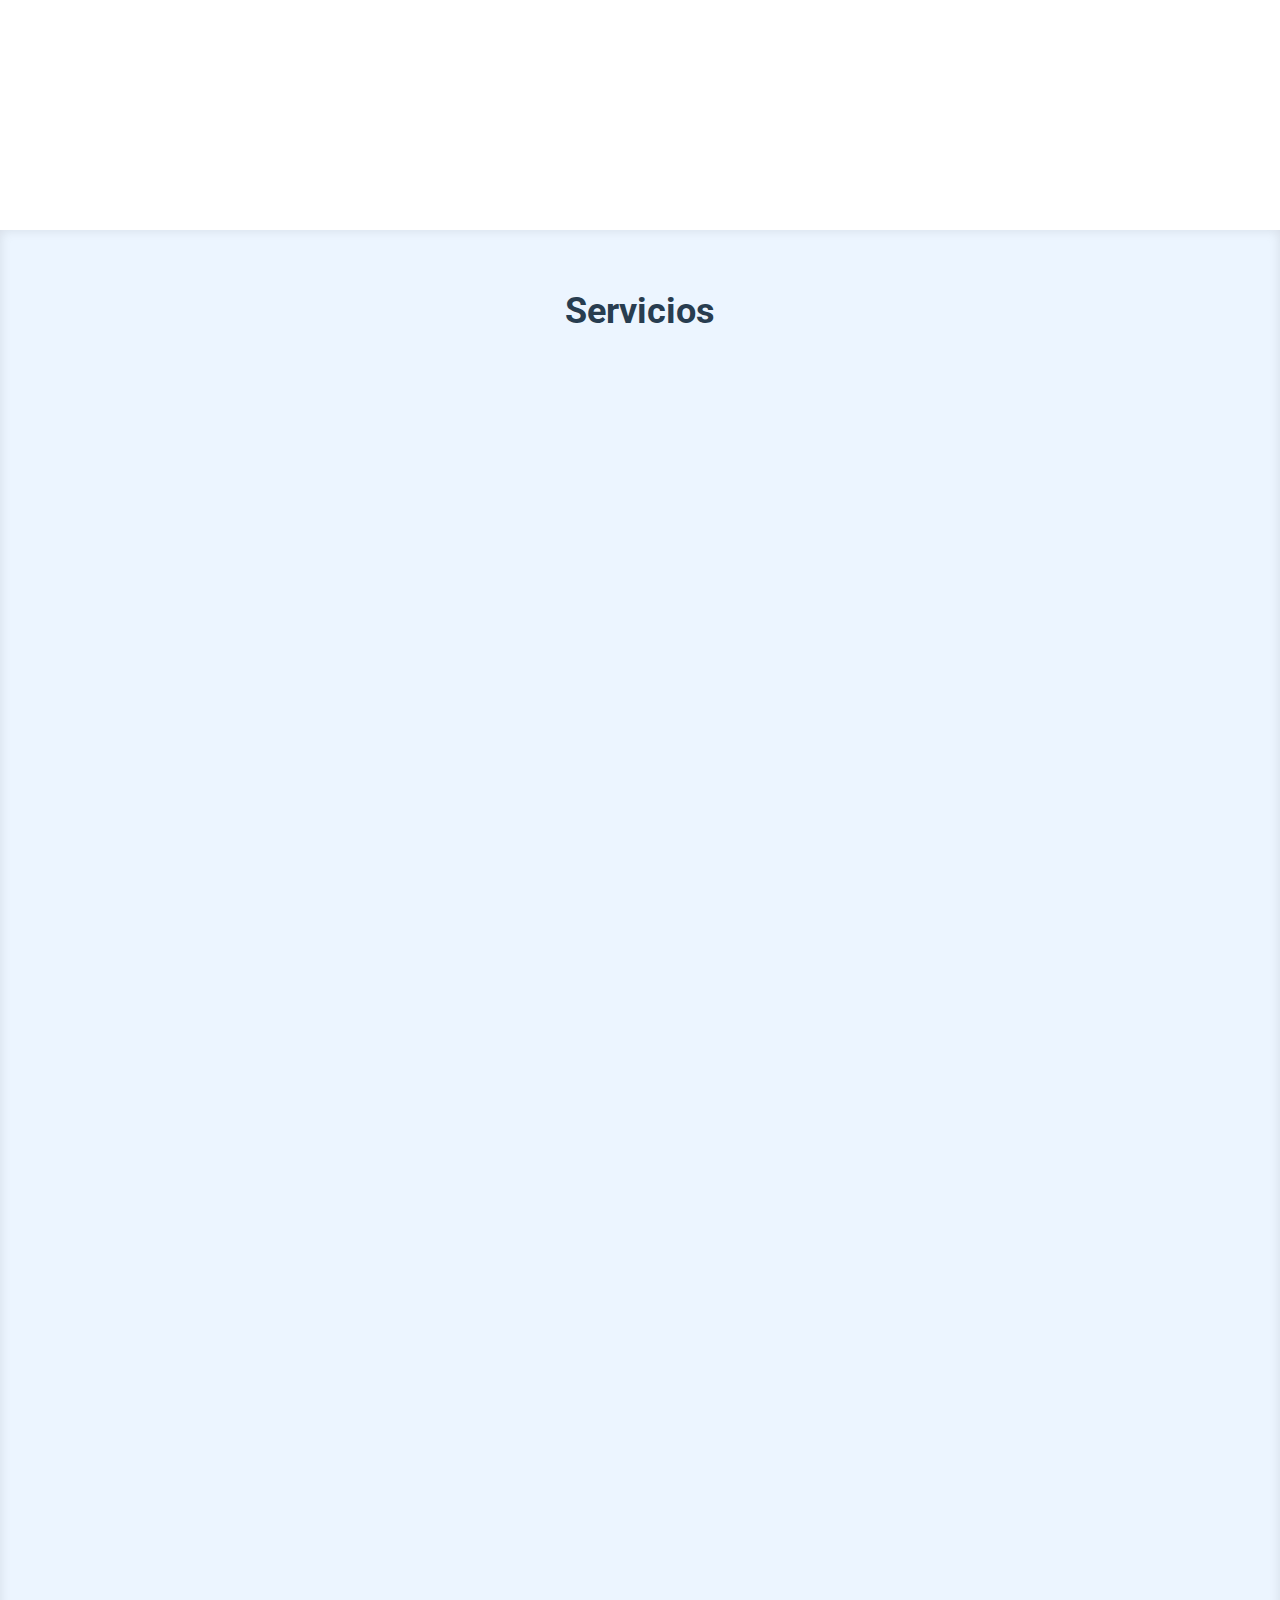
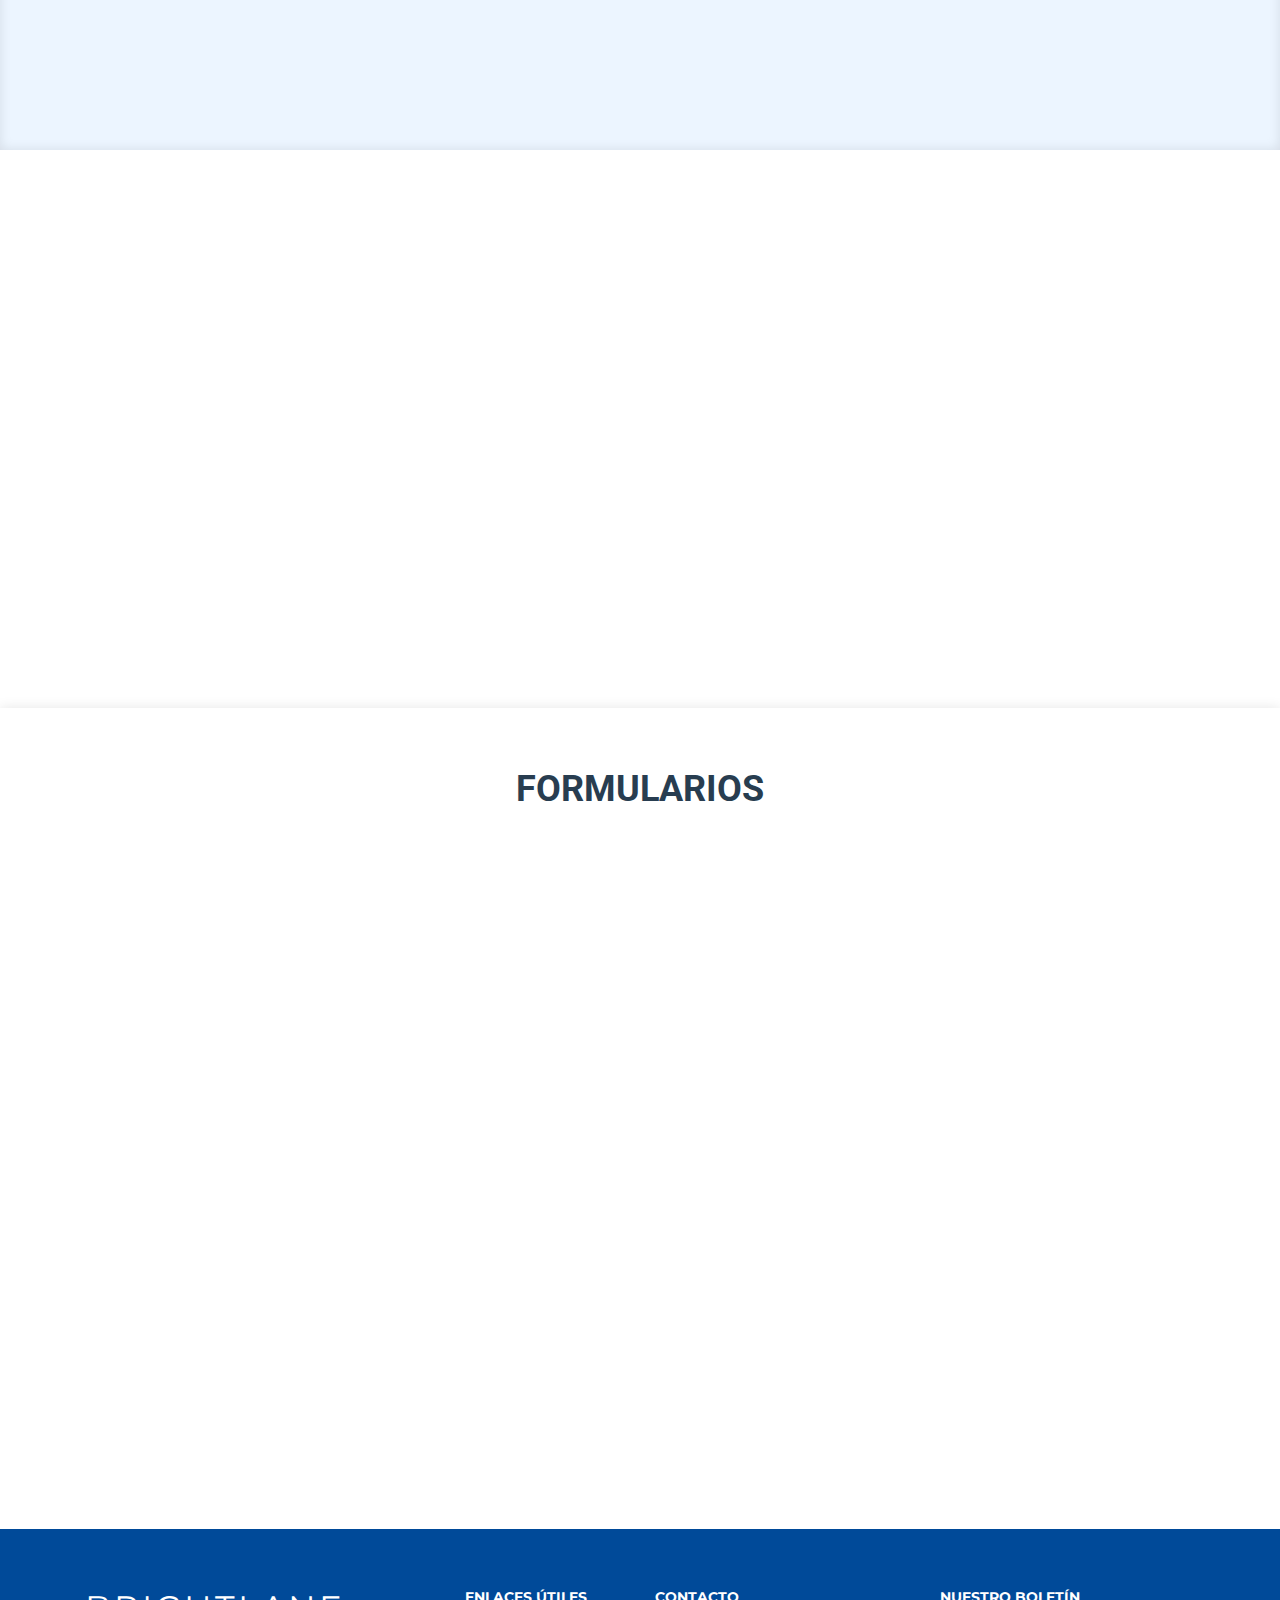
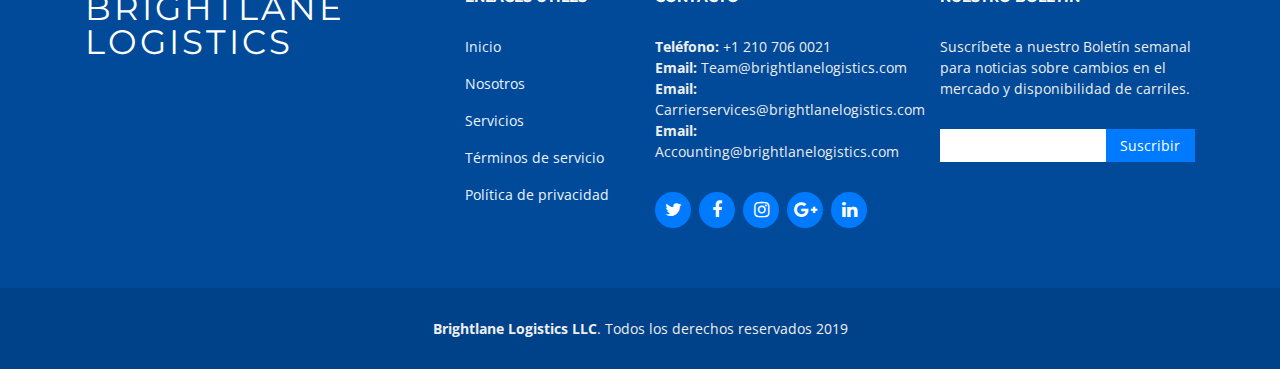
<file: indexES.html>
<!DOCTYPE html>
<html lang="en">

<head>
    <meta charset="utf-8">
    <title>Brightlane Logistics</title>
    <meta content="width=device-width, initial-scale=1.0" name="viewport">
    <meta content="" name="keywords">
    <meta content="" name="description">
    <link href="https://cdn.jsdelivr.net/npm/bootstrap@5.3.3/dist/css/bootstrap.min.css" rel="stylesheet"
        integrity="sha384-QWTKZyjpPEjISv5WaRU9OFeRpok6YctnYmDr5pNlyT2bRjXh0JMhjY6hW+ALEwIH" crossorigin="anonymous">
    <script src="https://cdn.jsdelivr.net/npm/bootstrap@5.3.3/dist/js/bootstrap.bundle.min.js"
        integrity="sha384-YvpcrYf0tY3lHB60NNkmXc5s9fDVZLESaAA55NDzOxhy9GkcIdslK1eN7N6jIeHz"
        crossorigin="anonymous"></script>
    <!-- Favicons -->
    <link href="img/brightIcon.png" rel="icon">
    <link href="img/brightIcon.png" rel="apple-touch-icon">
    <link rel="stylesheet" href="https://use.fontawesome.com/releases/v5.8.1/css/all.css"
        integrity="sha384-50oBUHEmvpQ+1lW4y57PTFmhCaXp0ML5d60M1M7uH2+nqUivzIebhndOJK28anvf" crossorigin="anonymous">

    <!-- Google Fonts -->
    <link href="https://fonts.googleapis.com/css?family=Open+Sans:300,300i,400,400i,700,700i|Montserrat:300,400,500,700"
        rel="stylesheet">
    <link href="https://fonts.googleapis.com/css2?family=Roboto:wght@400;500;700&display=swap" rel="stylesheet">
    <!-- Bootstrap CSS File -->
    <link href="lib/bootstrap/css/bootstrap.min.css" rel="stylesheet">

    <!-- Libraries CSS Files -->
    <link href="lib/font-awesome/css/font-awesome.min.css" rel="stylesheet">
    <link href="lib/animate/animate.min.css" rel="stylesheet">
    <link href="lib/ionicons/css/ionicons.min.css" rel="stylesheet">
    <link href="lib/owlcarousel/assets/owl.carousel.min.css" rel="stylesheet">
    <link href="lib/lightbox/css/lightbox.min.css" rel="stylesheet">

    <!-- Main Stylesheet File -->
    <link href="css/style.css" rel="stylesheet">

    <!-- =======================================================
    Theme Name: NewBiz
    Theme URL: https://bootstrapmade.com/newbiz-bootstrap-business-template/
    Author: BootstrapMade.com
    License: https://bootstrapmade.com/license/
  ======================================================= -->
</head>

<body>

    <!--==========================
      Encabezado
      ============================-->
    <header id="header" class="fixed-top">
        <div class="container">

            <div class="logo float-left">
                <!-- Descomenta abajo si prefieres usar un logo de imagen -->
                <!-- <h1 class="text-light"><a href="#header"><span>NewBiz</span></a></h1> -->
                <a href="#intro" class="scrollto"><img src="img/Logobll.png" alt="" class="img-fluid"></a>
            </div>

            <nav class="main-nav float-right d-none d-lg-block">
                <ul>
                    <li class="active"><a href="#intro">Inicio</a></li>
                    <li><a href="#about">Clientes</a></li>
                    <li><a href="#services">Servicios</a></li>
                    <li><a href="#why-us">Portadores</a></li>
                    <li style="background-color: orange;"><a href="#exampleModal" data-bs-toggle="modal"
                            data-bs-target="#exampleModal">Obtener una cotización</a></li>
                    <li><a href="/index.html">INGLÉS</a></li>
                    <!--
              <li><a href="#team">Equipo</a></li>
              <li class="drop-down"><a href="">Desplegable</a>
                <ul>
                  <li><a href="#">Desplegable 1</a></li>
                  <li class="drop-down"><a href="#">Desplegable 2</a>
                    <ul>
                      <li><a href="#">Desplegable Profundo 1</a></li>
                      <li><a href="#">Desplegable Profundo 2</a></li>
                      <li><a href="#">Desplegable Profundo 3</a></li>
                      <li><a href="#">Desplegable Profundo 4</a></li>
                      <li><a href="#">Desplegable Profundo 5</a></li>
                    </ul>
                  </li>
                  <li><a href="#">Desplegable 3</a></li>
                  <li><a href="#">Desplegable 4</a></li>
                  <li><a href="#">Desplegable 5</a></li>
                </ul>
              </li>
              
              <li><a href="#contact">Contáctanos</a></li>-->
                </ul>
            </nav><!-- .main-nav -->

        </div>
    </header><!-- #header -->
    <!--==========================
        Sección de Introducción
      ============================-->
    <section id="intro" class="clearfix">
        <div class="container">

            <div class="intro-info">
                <div class="info-info">
                    <h2 style="font-family: 'Roboto'; padding-bottom:0"><i>¡Avanzando con Confianza!</i>
                        <span style=" text-decoration:none">
                            <h2 style="color: white; font-family:'Roboto';;">FTL | LTL | INTERMODAL</h2>
                        </span>
                    </h2>
                    <div>
                        <a id="quote" class="btn-services scrollto" href="#exampleModal" data-bs-toggle="modal"
                            data-bs-target="#exampleModal">
                            Cotización</a>
                        <a id="ES" class="btn-services scrollto" style="background-color:#0078C7;" href="
                            /index.html">INGLÉS</a>
                    </div>
                </div>
            </div>

        </div>
    </section><!-- #intro -->


    <main id="main">

        <!--==========================
          Sección Acerca de Nosotros
        ============================-->
        <section id="about">
            <div class="container">

                <header class="section-header">
                    <h3 style="font-family: 'Roboto'; font-weight:700;">Acerca de Nosotros</h3>
                    <p></p>
                </header>

                <div class="row about-container">

                    <div class="col-sm-12 col-lg-6 content order-lg-1 order-2">
                        <p>
                            Brightlane Logistics es un proveedor de logística 3PL con sede en San Antonio TX que está
                            revolucionando la industria del transporte mediante la
                            refinación de métodos establecidos y la pionera en soluciones innovadoras para restaurar la
                            confiabilidad en la logística. Nos
                            enorgullece
                            nuestra robusta red de transportistas, remitentes y expertos en la industria, que nos
                            permite
                            ofrecer un servicio sin igual para cualquier
                            requisito de envío que puedan tener nuestros clientes.
                        </p>

                        <div class="icon-box wow fadeInUp">
                            <div class="icon"><i class="fas fa-truck-moving"></i></div>
                            <h4 class="title"><a href="">Capacidad</a></h4>
                            <p class="description">Dado el aumento del volumen de productos que se envían y la reducción
                                simultánea del número de camiones en
                                la carretera, establecer y mantener
                                conexiones sólidas dentro de la comunidad de camiones se ha vuelto más crítico
                                que nunca. Brightlane Logistics sobresale en fomentar relaciones tanto con pequeños
                                como grandes transportistas, asegurando el transporte oportuno y eficiente de sus
                                cargas a través de los Estados Unidos. Este compromiso con la asociación y
                                colaboración es esencial para navegar por las complejidades de la logística moderna
                                y satisfacer las necesidades cambiantes de nuestros clientes.</p>
                        </div>

                        <div class="icon-box wow fadeInUp" data-wow-delay="0.2s">
                            <div class="icon"><i class="fa fa-bar-chart"></i></div>
                            <h4 class="title"><a href="">Tarifas</a></h4>
                            <p class="description">En el dinámico panorama de las tarifas de flete, Brightlane Logistics
                                mantiene una ventaja competitiva al rastrear diligentemente las tendencias del mercado y
                                mantener una comunicación directa con transportistas que operan regularmente
                                rutas específicas. Este enfoque proactivo nos permite ofrecer a nuestros clientes
                                tarifas de mercado justo genuinas, reflejando las condiciones más actuales en el
                                industria del transporte. Nuestro compromiso con el análisis de mercado en tiempo real
                                y relaciones sólidas con transportistas garantiza que nuestros clientes reciban la
                                opciones de envío más rentables y confiables disponibles.</p>
                        </div>

                        <div class="icon-box wow fadeInUp" data-wow-delay="0.4s">
                            <div class="icon"><i class="fas fa-users"></i></div>
                            <h4 class="title"><a href="">Equipo Dedicado</a></h4>
                            <p class="description">El servicio excepcional en la industria de la logística tiene sus
                                raíces
                                en el dedicado
                                trabajo en equipo y colaboración. En Brightlane Logistics, nuestros agentes
                                comprometidos
                                poseen el conocimiento y la experiencia necesarios para navegar por el
                                complejidades del proceso de envío, desde la oferta de carga hasta la factura. Su
                                profundo entendimiento de la industria y enfoque inquebrantable en el éxito del cliente
                                les
                                permite
                                gestionar de manera eficiente y efectiva cada aspecto
                                del proceso de transporte.</p>
                        </div>

                    </div>

                    <div class="col-sml-12 col-lg-6 background order-lg-2 order-1 wow fadeInUp">
                        <img src="img/dock.jpg" class="img-fluid" id="dock" alt="">
                    </div>
                </div>

            </div>
        </section>

        <!--==========================
              Sección de Servicios
            ============================-->
        <section id="services" class="section-bg">
            <div class="container">

                <header class="section-header">
                    <h3 style="font-family: 'Roboto'; font-weight:700;">Servicios</h3>
                    <p></p>
                </header>

                <div class="row">

                    <div class="col-md-6 col-lg-5 offset-lg-1 wow bounceInUp" data-wow-duration="1.4s">
                        <div class="box">
                            <img src="img/pallets.png " class="center mx-auto d-block" alt="">
                            <h4 class="title"><a href="">División Seca</a></h4>
                            <p class="description">El envío de carga seca FTL es más adecuado para envíos grandes y no
                                perecederos que pueden
                                llenar un camión entero. Ofrece
                                ventajas en términos de costo, velocidad, seguridad y control sobre el proceso de envío.
                                Con una
                                planificación adecuada y
                                documentación, garantizamos una experiencia de transporte fluida y eficiente en todo
                                momento.
                            </p>
                        </div>
                    </div>
                    <div class="col-md-6 col-lg-5 wow bounceInUp" data-wow-duration="1.4s">
                        <div class="box">
                            <img src="img/reefer-container (1).png" class="center mx-auto d-block" alt="">
                            <h4 class="title"><a href="">División de Refrigeración</a></h4>
                            <p class="description">Nuestra división de transporte refrigerado cuenta con un equipo de
                                profesionales altamente calificados
                                con una amplia experiencia en
                                la gestión de logística para algunos de los principales fabricantes de bienes de consumo
                                en
                                Estados Unidos,
                                Canadá y México.
                                Frescos o Congelados, nuestra experiencia se extiende al transporte de una amplia gama
                                de
                                productos
                                sensibles a la temperatura, incluidos
                                carnes, verduras, frutas, aves de corral, productos lácteos y productos farmacéuticos.
                                Estos
                                artículos
                                representan solo algunos ejemplos de
                                los productos perecederos que manejamos con el máximo cuidado para garantizar que
                                lleguen a su
                                destino
                                en condiciones óptimas.</p>
                        </div>
                    </div>

                    <div class="col-md-6 col-lg-5 offset-lg-1 wow bounceInUp" data-wow-delay="0.1s"
                        data-wow-duration="1.4s">
                        <div class="box">
                            <img src="img/area (1).png" class="center mx-auto d-block" alt="">
                            <h4 class="title"><a href="">Plataforma/Excedente</a></h4>
                            <p class="description">Las cargas sobredimensionadas implican el transporte de carga que
                                excede los
                                límites legales estándar de
                                tamaño y peso en carreteras. Una
                                carga sobredimensionada generalmente excede los 8.5 pies de ancho, 13.5 pies de altura y
                                una
                                longitud
                                superior a 53 pies.
                                Los límites de peso también
                                definen una carga sobredimensionada, y estos pueden variar según el estado y la región.
                                El envío
                                de una
                                carga sobredimensionada requiere
                                una planificación cuidadosa, cumplimiento de regulaciones y el uso de equipos
                                especializados. En
                                Brightlane
                                Logistics trabajamos con
                                transportistas experimentados para garantizar el transporte seguro y eficiente de cargas
                                de gran
                                tamaño.</p>
                        </div>
                    </div>
                    <div class="col-md-6 col-lg-5 wow bounceInUp" data-wow-delay="0.1s" data-wow-duration="1.4s">
                        <div class="box">
                            <img src="img/container (1).png" class="center mx-auto d-block" alt="">
                            <h4 class="title"><a href="">Intermodal</a></h4>
                            <p class="description">El envío intermodal es un método versátil y rentable para transportar
                                mercancías que combina múltiples modos de
                                transporte, generalmente integrando ferrocarril, camión y a veces barco. Este enfoque es
                                particularmente
                                beneficioso para
                                empresas que envían mercancías a largas distancias, generalmente superando las 300
                                millas, y
                                para aquellas
                                situadas en
                                proximidad a un centro o terminal ferroviario. También ofrece una miríada de ventajas,
                                incluidos
                                importantes ahorros de costos,
                                impacto ambiental reducido y mayor seguridad para envíos de larga distancia, lo que lo
                                convierte
                                en una
                                opción atractiva para
                                empresas que buscan optimizar su cadena de suministro.
                            </p>
                        </div>
                    </div>
                    <!--
                  <div class="col-md-6 col-lg-5 offset-lg-1 wow bounceInUp" data-wow-delay="0.2s" data-wow-duration="1.4s">
                    <div class="box">
                      <div class="icon"><i class="ion-ios-world-outline" style="color: #d6ff22;"></i></div>
                      <h4 class="title"><a href="">Nemo Enim</a></h4>
                      <p class="description">At vero eos et accusamus et iusto odio dignissimos ducimus qui blanditiis praesentium voluptatum deleniti atque</p>
                    </div>
                  </div>
                  <div class="col-md-6 col-lg-5 wow bounceInUp" data-wow-delay="0.2s" data-wow-duration="1.4s">
                    <div class="box">
                      <div class="icon"><i class="ion-ios-clock-outline" style="color: #4680ff;"></i></div>
                      <h4 class="title"><a href="">Eiusmod Tempor</a></h4>
                      <p class="description">Et harum quidem rerum facilis est et expedita distinctio. Nam libero tempore, cum soluta nobis est eligendi</p>
                    </div>
                  </div>
        -->
                </div>

            </div>
        </section><!-- #services -->

        <!--==========================
              Sección de Por Qué Nosotros
            ============================-->
        <section id="why-us" class="wow fadeIn">
            <div class="container">
                <header class="section-header">
                    <h3>Transportistas, ¿por qué trabajar con nosotros?</h3>
                    <!--  <p>Laudem latine persequeris id sed, ex fabulas delectus quo. No vel partiendo abhorreant vituperatoribus.</p>-->
                </header>

                <div class="row row-eq-height justify-content-center">

                    <div class="col-lg-4 mb-4">
                        <div class="card wow bounceInUp">
                            <i class="far fa-clock"></i>
                            <div class="card-body">
                                <h5 class="card-title">Contacto Confiable</h5>
                                <p class="card-text">¿Problemas en el remitente o destinatario? Contáctanos, estamos
                                    disponibles
                                    las 24 horas, los 7 días de la semana por teléfono o correo electrónico.</p>
                                <!--  <a href="#" class="readmore">Read more </a>-->
                            </div>
                        </div>
                    </div>

                    <div class="col-lg-4 mb-4">
                        <div class="card wow bounceInUp">
                            <i class="far fa-handshake"></i>
                            <div class="card-body">
                                <h5 class="card-title">Confianza</h5>
                                <p class="card-text">Creemos sinceramente que nuestros transportistas son la base de
                                    nuestro
                                    éxito. Trabajan largas horas para literalmente mantener en movimiento a esta gran
                                    nación.
                                    Por esa razón, tratamos a nuestros transportistas con la máxima honestidad y
                                    respeto.</p>
                                <!--  <a href="#" class="readmore">Read more </a>-->
                            </div>
                        </div>
                    </div>

                    <div class="col-lg-4 mb-4">
                        <div class="card wow bounceInUp">
                            <i class="fas fa-dollar-sign"></i>
                            <div class="card-body">
                                <h5 class="card-title">Pago Asegurado</h5>
                                <p class="card-text">Hacemos que nuestros transportistas reciban su pago en menos de 30
                                    días
                                    siempre y cuando toda la documentación se haya enviado a Brightlane Logistics.
                                    También
                                    entendemos que hay ocasiones en las que nuestros transportistas no pueden esperar.
                                    Por esa
                                    razón, ofrecemos otras opciones como pago rápido en 3 días, etc.</p>
                                <!--  <a href="#" class="readmore">Read more </a>-->
                            </div>
                        </div>
                    </div>

                </div>
                <!--
                <div class="row counters">
        
                  <div class="col-lg-3 col-6 text-center">
                    <span data-toggle="counter-up">274</span>
                    <p>Clients</p>
                  </div>
        
                  <div class="col-lg-3 col-6 text-center">
                    <span data-toggle="counter-up">421</span>
                    <p>Projects</p>
                  </div>
        
                  <div class="col-lg-3 col-6 text-center">
                    <span data-toggle="counter-up">1,364</span>
                    <p>Hours Of Support</p>
                  </div>
        
                  <div class="col-lg-3 col-6 text-center">
                    <span data-toggle="counter-up">18</span>
                    <p>Hard Workers</p>
                  </div>
        
                </div>
        
              </div>
              -->
        </section>

        <!--==========================
              Sección de Contacto
            ============================-->
        <section id="contact">
            <div class="container-fluid">

                <div class="section-header">
                    <h3 style="font-family: 'Roboto'; font-weight:700;">FORMULARIOS</h3>
                </div>

                <div class="row wow fadeInUp">

                    <!--           <div class="col-lg-6">
                    <div class="map mb-4 mb-lg-0">
                      <iframe
                        src="https://www.google.com/maps/embed?pb=!1m18!1m12!1m3!1d3473.295298864755!2d-98.51209908506334!3d29.478581582091696!2m3!1f0!2f0!3f0!3m2!1i1024!2i768!4f13.1!3m3!1m2!1s0x865c5fa3a6e0da87%3A0xd33041e1d905bd05!2s1006+W+Hermosa+Dr%2C+San+Antonio%2C+TX+78201!5e0!3m2!1sen!2sus!4v1555277098335!5m2!1sen!2sus"
                        frameborder="0" style="border:0; width: 100%; height: 312px;" allowfullscreen></iframe>
                    </div>
                  </div>
         -->
                    <div class="col-lg-6 d-flex justify-content-center align-items-center ">

                        <a href="./files/customer_packet_form.pdf">
                            <h2 class="text-center" style="font-weight: 900; font-family:'Roboto'">INGLÉS</h2>
                            <img src="img/packetSnapshot.png" alt="" style="height: 550px;">
                        </a>
                    </div>
                    <div class="col-lg-6 d-flex justify-content-center align-items-center">
                        <a href="./files/customer_packet_form_es.pdf">
                            <h2 class="text-center" style="font-weight: 900; font-family:'Roboto'">ESPAÑOL</h2>
                            <img src="img/packetSnapshotESP.png" alt="" style="height: 550px;">
                        </a>
                    </div>
                    <!--  <div class="row">
                               <div class="col-md-5 info">
                        <i class="ion-ios-location-outline"></i>
                        <p>13999 Old Blanco rd Ste 4711</p>
                      </div> 
                    <div class="col-md-4 info">
                      <i class="ion-ios-email-outline"></i>
                      <p>Clientservices@
                        brightlanelogistics.com</p>
                    </div>
                    <div class="col-md-3 info">
                      <i class="ion-ios-telephone-outline"></i>
                      <p>+1 210 706 0021</p>
                    </div>
                  </div> -->

                    <!--             <div class="form">
                      <div id="sendmessage">Your message has been sent. Thank you!</div>
                      <div id="errormessage"></div>
                      <form action="" method="post" role="form" class="contactForm">
                        <div class="form-row">
                          <div class="form-group col-lg-6">
                            <input type="text" name="name" class="form-control" id="name" placeholder="Your Name"
                              data-rule="minlen:4" data-msg="Please enter at least 4 chars" />
                            <div class="validation"></div>
                          </div>
                          <div class="form-group col-lg-6">
                            <input type="email" class="form-control" name="email" id="email" placeholder="Your Email"
                              data-rule="email" data-msg="Please enter a valid email" />
                            <div class="validation"></div>
                          </div>
                        </div>
                        <div class="form-group">
                          <input type="text" class="form-control" name="subject" id="subject" placeholder="Subject"
                            data-rule="minlen:4" data-msg="Please enter at least 8 chars of subject" />
                          <div class="validation"></div>
                        </div>
                        <div class="form-group">
                          <textarea class="form-control" name="message" rows="5" data-rule="required"
                            data-msg="Please write something for us" placeholder="Message"></textarea>
                          <div class="validation"></div>
                        </div>
                        <div class="text-center"><button type="submit" title="Send Message">Send Message</button></div>
                      </form>
                    </div> -->

                </div>

            </div>
        </section><!-- #contact -->

        <!--==========================
            Pie de Página
          ============================-->
        <footer id="footer">
            <div class="footer-top">
                <div class="container">
                    <div class="row">

                        <div class="col-lg-4 col-md-6 footer-info">
                            <h3>Brightlane Logistics</h3>
                            <!--  <p>Cras fermentum odio eu feugiat lide par naso tierra. Justo eget nada terra videa magna derita valies darta donna mare fermentum iaculis eu non diam phasellus. Scelerisque felis imperdiet proin fermentum leo. Amet volutpat consequat mauris nunc congue.</p>
        -->
                        </div>

                        <div class="col-lg-2 col-md-6 footer-links">
                            <h4>Enlaces Útiles</h4>
                            <ul>
                                <li><a href="#">Inicio</a></li>
                                <li><a href="#">Nosotros</a></li>
                                <li><a href="#">Servicios</a></li>
                                <li><a href="#">Términos de servicio</a></li>
                                <li><a href="#">Política de privacidad</a></li>
                            </ul>
                        </div>

                        <div class="col-lg-3 col-md-6 footer-contact">
                            <h4>Contacto</h4>
                            <strong>Teléfono:</strong> +1 210 706 0021<br>
                            <strong>Email:</strong> Team@brightlanelogistics.com<br>
                            <strong>Email:</strong> Carrierservices@brightlanelogistics.com<br>
                            <strong>Email:</strong> Accounting@brightlanelogistics.com<br>
                            </p>

                            <div class="social-links">
                                <a href="#" class="twitter"><i class="fa fa-twitter"></i></a>
                                <a href="#" class="facebook"><i class="fa fa-facebook"></i></a>
                                <a href="#" class="instagram"><i class="fa fa-instagram"></i></a>
                                <a href="#" class="google-plus"><i class="fa fa-google-plus"></i></a>
                                <a href="https://www.linkedin.com/company/brightlane-logistics/about/"
                                    class="linkedin"><i class="fa fa-linkedin"></i></a>
                            </div>

                        </div>

                        <div class="col-lg-3 col-md-6 footer-newsletter">
                            <h4>Nuestro Boletín</h4>
                            <p>Suscríbete a nuestro Boletín semanal para noticias sobre cambios en el mercado y
                                disponibilidad
                                de carriles.</p>
                            <form action="" method="post">
                                <input type="email" name="email"><input type="submit" value="Suscribir">
                            </form>
                        </div>

                    </div>
                </div>
            </div>

            <div class="container">
                <div class="copyright">
                    <strong>Brightlane Logistics LLC</strong>. Todos los derechos reservados 2019
                </div>

            </div>
        </footer><!-- #footer -->

        <a href="#" class="back-to-top"><i class="fa fa-chevron-up"></i></a>
        <!-- Uncomment below i you want to use a preloader -->
        <!-- <div id="preloader"></div> -->

        <!-- JavaScript Libraries -->
        <script src="lib/jquery/jquery.min.js"></script>
        <script src="lib/jquery/jquery-migrate.min.js"></script>
        <script src="lib/bootstrap/js/bootstrap.bundle.min.js"></script>
        <script src="lib/easing/easing.min.js"></script>
        <script src="lib/mobile-nav/mobile-nav.js"></script>
        <script src="lib/wow/wow.min.js"></script>
        <script src="lib/waypoints/waypoints.min.js"></script>
        <script src="lib/counterup/counterup.min.js"></script>
        <script src="lib/owlcarousel/owl.carousel.min.js"></script>
        <script src="lib/isotope/isotope.pkgd.min.js"></script>
        <script src="lib/lightbox/js/lightbox.min.js"></script>
        <!-- Contact Form JavaScript File -->
        <script src="contactform/contactform.js"></script>
        <!-- Contact Form PHP File -->
        <script src="contactform/contactform.php"></script>

        <!-- Template Main Javascript File -->
        <script src="js/main.js"></script>

</body>

<!-- Modal -->
<div class="modal fade" id="exampleModal" tabindex="-1" aria-labelledby="exampleModalLabel" aria-hidden="true">
    <div class="modal-dialog">
        <div class="modal-content">
            <div class="modal-header">
                <h1 class="modal-title fs-5" id="exampleModalLabel">Contáctenos</h1>
                <button type="button" class="btn-close" data-bs-dismiss="modal" aria-label="Cerrar"></button>
            </div>
            <div class="modal-body">
                <form action="https://formspree.io/f/mvoeqqwb" method="POST">
                    <div class="row">
                        <div class="col">
                            <input type="text" class="form-control" name="first" placeholder="Nombre"
                                aria-label="Nombre">
                        </div>
                        <div class="col">
                            <input type="text" class="form-control" name="last" placeholder="Apellido"
                                aria-label="Apellido">
                        </div>
                        <div class="col-12 mt-3">
                            <input type="text" class="form-control" name="email" placeholder="Correo electrónico"
                                aria-label="Correo electrónico">
                        </div>
                        <div class="col-12 mt-3">
                            <select class="form-select" aria-label="Selección de modo">
                                <option selected>MODO</option>
                                <option value="1">CARGA COMPLETA - REFRIGERADO</option>
                                <option value="2">CARGA COMPLETA - SECO</option>
                                <option value="3">PLATAFORMA</option>
                                <option value="4">INTERMODAL</option>
                                <option value="5">CARGA MENOR QUE CAMIÓN LTL</option>
                            </select>
                        </div>
                        <div class="col mt-4">
                            <div class="formB">
                                Producto:
                                <input type="text" class="form-control mb-3" name="product">
                            </div>
                            <div class="formB">
                                Peso:
                                <input type="text" class="form-control mb-3" name="weight">
                            </div>
                            <div class="formB">
                                Origen:
                                <input type="text" class="form-control mb-3" name="origin">
                            </div>
                            <div class="formB">
                                Destino:
                                <input type="text" class="form-control mb-3" name="destination">
                            </div>
                        </div>
                    </div>
            </div>
            <div class="modal-footer">
                <button type="button" class="btn btn-secondary" data-bs-dismiss="modal">Cerrar</button>
                <button type="submit" class="btn btn-primary">Enviar</button>
            </div>
            </form>
        </div>
    </div>
</div>

</html>
</file>
<file: css/style.css>
/*
  Theme Name: NewBiz
  Theme URL: https://bootstrapmade.com/newbiz-bootstrap-business-template/
  Author: BootstrapMade.com
  License: https://bootstrapmade.com/license/
*/

/*--------------------------------------------------------------
# General
--------------------------------------------------------------*/

body {
  background: #fff;
  color: #444;
  font-family: "Open Sans", sans-serif;
}

a {
  color: #007bff;
  transition: 0.5s;
}

a:hover,
a:active,
a:focus {
  color: #0b6bd3;
  outline: none;
  text-decoration: none;
}

p {
  padding: 0;
  margin: 0 0 30px 0;
}

h1,
h2,
h3,
h4,
h5,
h6 {
  font-family: "Montserrat", sans-serif;
  font-weight: 400;
  margin: 0 0 20px 0;
  padding: 0;
}

/* Back to top button */

.back-to-top {
  position: fixed;
  display: none;
  background: #007bff;
  color: #fff;
  width: 44px;
  height: 44px;
  text-align: center;
  line-height: 1;
  font-size: 16px;
  border-radius: 50%;
  right: 15px;
  bottom: 15px;
  transition: background 0.5s;
  z-index: 11;
}

.back-to-top i {
  padding-top: 12px;
  color: #fff;
}

/* Prelaoder */

#preloader {
  position: fixed;
  top: 0;
  left: 0;
  right: 0;
  bottom: 0;
  z-index: 9999;
  overflow: hidden;
  background: #fff;
}

#preloader:before {
  content: "";
  position: fixed;
  top: calc(50% - 30px);
  left: calc(50% - 30px);
  border: 6px solid #f2f2f2;
  border-top: 6px solid #007bff;
  border-radius: 50%;
  width: 60px;
  height: 60px;
  -webkit-animation: animate-preloader 1s linear infinite;
  animation: animate-preloader 1s linear infinite;
}

@-webkit-keyframes animate-preloader {
  0% {
    -webkit-transform: rotate(0deg);
    transform: rotate(0deg);
  }

  100% {
    -webkit-transform: rotate(360deg);
    transform: rotate(360deg);
  }
}

@keyframes animate-preloader {
  0% {
    -webkit-transform: rotate(0deg);
    transform: rotate(0deg);
  }

  100% {
    -webkit-transform: rotate(360deg);
    transform: rotate(360deg);
  }
}

/*--------------------------------------------------------------
# Header
--------------------------------------------------------------*/

#header {
  height: 80px;
  transition: all 0.5s;
  z-index: 997;
  transition: all 0.5s;
  padding: 20px 0;
  background: #fff;
  box-shadow: 0px 0px 30px rgba(127, 137, 161, 0.3);
}

#header.header-scrolled,
#header.header-pages {
  height: 60px;
  padding: 10px 0;
}

#header .logo h1 {
  font-size: 36px;
  margin: 0;
  padding: 0;
  line-height: 1;
  font-weight: 400;
  letter-spacing: 3px;
  text-transform: uppercase;
}

#header .logo h1 a,
#header .logo h1 a:hover {
  color: #00366f;
  text-decoration: none;
}

#header .logo img {
  padding: 0;
  margin: 0px 0;
  max-height: 45px;
}

.main-pages {
  margin-top: 60px;
}

/*--------------------------------------------------------------
# Intro Section
--------------------------------------------------------------*/

#intro {
  width: 100%;
  position: relative;
  background: url("../img/road2.webp") center;
  background-size: cover;
  padding: 200px 0 120px 0;
}

#intro .intro-img {
  width: 50%;
  float: right;
}

#intro .intro-info {
  width: 50%;
  float: left;
}

#intro .intro-info h2 {
  color: #fff;
  margin-bottom: 40px;
  font-size: 48px;
  font-weight: 700;
}

#intro .intro-info h2 span {
  color: #74b5fc;
  text-decoration: underline;
}

#intro .intro-info .btn-get-started,
#intro .intro-info .btn-services {
  font-family: "Montserrat", sans-serif;
  font-size: 14px;
  font-weight: 600;
  letter-spacing: 1px;
  display: inline-block;
  padding: 10px 32px;
  border-radius: 50px;
  transition: 0.5s;
  margin: 0 20px 20px 0;
  color: #fff;
}

#intro .intro-info .btn-get-started {
  background: #007bff;
  border: 2px solid #007bff;
  color: #fff;
}

#intro .intro-info .btn-get-started:hover {
  background: none;
  border-color: #fff;
  color: #fff;
}

#intro .intro-info .btn-services {
  border: 2px solid #fff;
}

#intro .intro-info .btn-services:hover {
  background: #007bff;
  border-color: #007bff;
  color: #fff;
}

/*--------------------------------------------------------------
# Navigation Menu
--------------------------------------------------------------*/

/* Desktop Navigation */

.main-nav {
  /* Drop Down */
  /* Deep Drop Down */
}

.main-nav,
.main-nav * {
  margin: 0;
  padding: 0;
  list-style: none;
}

.main-nav>ul>li {
  position: relative;
  white-space: nowrap;
  float: left;
}

.main-nav a {
  display: block;
  position: relative;
  color: #004289;
  padding: 10px 15px;
  transition: 0.3s;
  font-size: 14px;
  font-family: "Montserrat", sans-serif;
  font-weight: 500;
}

#dock {
  height: 70%;
}

#quote {
  display: none !important;
}

#ES {
  display: none !important;
}

@media (max-width: 768px) {
  #dock {
    height: 400px;
    /* or whatever size you want */
  }

  body .info-info {
    margin-top: 500px;
    /* or whatever size you want */
  }

  #quote {
    display: inline !important;
    background-color: orange;
    padding-bottom: 0;
  }

  #ES {
    display: inline !important;
  }


}





.main-nav a:hover,
.main-nav .active>a,
.main-nav li:hover>a {
  color: #007bff;
  text-decoration: none;
}

.main-nav .drop-down ul {
  display: block;
  position: absolute;
  left: 0;
  top: calc(100% + 30px);
  z-index: 99;
  opacity: 0;
  visibility: hidden;
  padding: 10px 0;
  background: #fff;
  box-shadow: 0px 0px 30px rgba(127, 137, 161, 0.25);
  transition: ease all 0.3s;
}

.main-nav .drop-down:hover>ul {
  opacity: 1;
  top: 100%;
  visibility: visible;
}

.main-nav .drop-down li {
  min-width: 180px;
  position: relative;
}

.main-nav .drop-down ul a {
  padding: 10px 20px;
  font-size: 13px;
  color: #004289;
}

.main-nav .drop-down ul a:hover,
.main-nav .drop-down ul .active>a,
.main-nav .drop-down ul li:hover>a {
  color: #007bff;
}

.main-nav .drop-down>a:after {
  content: "\f107";
  font-family: FontAwesome;
  padding-left: 10px;
}

.main-nav .drop-down .drop-down ul {
  top: 0;
  left: calc(100% - 30px);
}

.main-nav .drop-down .drop-down:hover>ul {
  opacity: 1;
  top: 0;
  left: 100%;
}

.main-nav .drop-down .drop-down>a {
  padding-right: 35px;
}

.main-nav .drop-down .drop-down>a:after {
  content: "\f105";
  position: absolute;
  right: 15px;
}

/* Mobile Navigation */

.mobile-nav {
  position: fixed;
  top: 0;
  bottom: 0;
  z-index: 9999;
  overflow-y: auto;
  left: -260px;
  width: 260px;
  padding-top: 18px;
  background: rgba(19, 39, 57, 0.8);
  transition: 0.4s;
}

.mobile-nav * {
  margin: 0;
  padding: 0;
  list-style: none;
}

.mobile-nav a {
  display: block;
  position: relative;
  color: #fff;
  padding: 10px 20px;
  font-weight: 500;
}

.mobile-nav a:hover,
.mobile-nav .active>a,
.mobile-nav li:hover>a {
  color: #74b5fc;
  text-decoration: none;
}

.mobile-nav .drop-down>a:after {
  content: "\f078";
  font-family: FontAwesome;
  padding-left: 10px;
  position: absolute;
  right: 15px;
}

.mobile-nav .active.drop-down>a:after {
  content: "\f077";
}

.mobile-nav .drop-down>a {
  padding-right: 35px;
}

.mobile-nav .drop-down ul {
  display: none;
  overflow: hidden;
}

.mobile-nav .drop-down li {
  padding-left: 20px;
}

.mobile-nav-toggle {
  position: fixed;
  right: 0;
  top: 0;
  z-index: 9998;
  border: 0;
  background: none;
  font-size: 24px;
  transition: all 0.4s;
  outline: none !important;
  line-height: 1;
  cursor: pointer;
  text-align: right;
}

.mobile-nav-toggle i {
  margin: 18px 18px 0 0;
  color: #004289;
}

.mobile-nav-overly {
  width: 100%;
  height: 100%;
  z-index: 9997;
  top: 0;
  left: 0;
  position: fixed;
  background: rgba(19, 39, 57, 0.8);
  overflow: hidden;
  display: none;
}

.mobile-nav-active {
  overflow: hidden;
}

.mobile-nav-active .mobile-nav {
  left: 0;
}

.mobile-nav-active .mobile-nav-toggle i {
  color: #fff;
}

/*--------------------------------------------------------------
# Sections
--------------------------------------------------------------*/

/* Sections Header
--------------------------------*/

.section-header h3 {
  font-size: 36px;
  color: #283d50;
  text-align: center;
  font-weight: 500;
  position: relative;
}

.section-header p {
  text-align: center;
  margin: auto;
  font-size: 15px;
  padding-bottom: 60px;
  color: #556877;
  width: 50%;
}

/* Section with background
--------------------------------*/

.section-bg {
  background: #ecf5ff;
}

/* About Us Section
--------------------------------*/
#about img {
  border-radius: 10px;
}

#about {
  background: #fff;
  padding: 60px 0;
}

#about .about-container .background {
  margin: 20px 0;
}

#about .about-container .content {
  background: #fff;
}

#about .about-container .title {
  color: #333;
  font-weight: 700;
  font-size: 32px;
}

#about .about-container p {
  line-height: 26px;
}

#about .about-container p:last-child {
  margin-bottom: 0;
}

#about .about-container .icon-box {
  background: #fff;
  background-size: cover;
  padding: 0 0 30px 0;
}

#about .about-container .icon-box .icon {
  float: left;
  background: #fff;
  width: 64px;
  height: 64px;
  display: -webkit-box;
  display: -webkit-flex;
  display: -ms-flexbox;
  display: flex;
  -webkit-box-pack: center;
  -webkit-justify-content: center;
  -ms-flex-pack: center;
  justify-content: center;
  -webkit-box-align: center;
  -webkit-align-items: center;
  -ms-flex-align: center;
  align-items: center;
  -webkit-box-orient: vertical;
  -webkit-box-direction: normal;
  -webkit-flex-direction: column;
  -ms-flex-direction: column;
  flex-direction: column;
  text-align: center;
  border-radius: 50%;
  border: 2px solid #007bff;
  transition: all 0.3s ease-in-out;
}

#about .about-container .icon-box .icon i {
  color: #007bff;
  font-size: 24px;
}

#about .about-container .icon-box:hover .icon {
  background: #007bff;
}

#about .about-container .icon-box:hover .icon i {
  color: #fff;
}

#about .about-container .icon-box .title {
  margin-left: 80px;
  font-weight: 600;
  margin-bottom: 5px;
  font-size: 18px;
}

#about .about-container .icon-box .title a {
  color: #283d50;
}

#about .about-container .icon-box .description {
  margin-left: 80px;
  line-height: 24px;
  font-size: 14px;
}

#about .about-extra {
  padding-top: 60px;
}

#about .about-extra h4 {
  font-weight: 600;
  font-size: 24px;
}



/* Services Section
--------------------------------*/

#services {
  padding: 60px 0 40px 0;
  box-shadow: inset 0px 0px 12px 0px rgba(0, 0, 0, 0.1);
}

#services .box {
  padding: 30px;
  position: relative;
  overflow: hidden;
  border-radius: 10px;
  margin: 0 10px 40px 10px;
  background: #fff;
  box-shadow: 0 10px 29px 0 rgba(68, 88, 144, 0.1);
  transition: all 0.3s ease-in-out;
}

#services .box:hover {
  -webkit-transform: translateY(-5px);
  transform: translateY(-5px);
}

#services .icon {
  position: absolute;
  left: -10px;
  top: calc(50% - 32px);
}

#services .icon i {
  font-size: 64px;
  line-height: 1;
  transition: 0.5s;
}

#services .title {
  margin-left: 40px;
  font-weight: 700;
  margin-bottom: 15px;
  font-size: 18px;
}

#services .title a {
  color: #111;
}

#services .box:hover .title a {
  color: #007bff;
}

#services .description {
  font-size: 14px;
  margin-left: 40px;
  line-height: 24px;
  margin-bottom: 0;
}

#why-us {
  padding: 60px 0;
  background: #004a99;
}

#why-us .section-header h3,
#why-us .section-header p {
  color: #fff;
}

#why-us .card {
  background: #00458f;
  border-color: #00458f;
  border-radius: 10px;
  margin: 0 15px;
  padding: 15px 0;
  text-align: center;
  color: #fff;
  transition: 0.3s ease-in-out;
  height: 100%;
}

#why-us .card:hover {
  background: #003b7a;
  border-color: #003b7a;
}

#why-us .card i {
  font-size: 48px;
  padding-top: 15px;
  color: #bfddfe;
}

#why-us .card h5 {
  font-size: 22px;
  font-weight: 600;
}

#why-us .card p {
  font-size: 15px;
  color: #d8eafe;
}

#why-us .card .readmore {
  color: #fff;
  font-weight: 600;
  display: inline-block;
  transition: 0.3s ease-in-out;
  border-bottom: #00458f solid 2px;
}

#why-us .card .readmore:hover {
  border-bottom: #fff solid 2px;
}

#why-us .counters {
  padding-top: 40px;
}

#why-us .counters span {
  font-family: "Montserrat", sans-serif;
  font-weight: bold;
  font-size: 48px;
  display: block;
  color: #fff;
}

#why-us .counters p {
  padding: 0;
  margin: 0 0 20px 0;
  font-family: "Montserrat", sans-serif;
  font-size: 14px;
  color: #cce5ff;
}

/* Portfolio Section
--------------------------------*/

#portfolio {
  padding: 60px 0;
  box-shadow: 0px 0px 12px 0px rgba(0, 0, 0, 0.1);
}

#portfolio #portfolio-flters {
  padding: 0;
  margin: 5px 0 35px 0;
  list-style: none;
  text-align: center;
}

#portfolio #portfolio-flters li {
  cursor: pointer;
  margin: 15px 15px 15px 0;
  display: inline-block;
  padding: 6px 20px;
  font-size: 12px;
  line-height: 20px;
  color: #007bff;
  border-radius: 50px;
  text-transform: uppercase;
  background: #ecf5ff;
  margin-bottom: 5px;
  transition: all 0.3s ease-in-out;
}

#portfolio #portfolio-flters li:hover,
#portfolio #portfolio-flters li.filter-active {
  background: #007bff;
  color: #fff;
}

#portfolio #portfolio-flters li:last-child {
  margin-right: 0;
}

#portfolio .portfolio-item {
  position: relative;
  overflow: hidden;
  margin-bottom: 30px;
}

#portfolio .portfolio-item .portfolio-wrap {
  overflow: hidden;
  position: relative;
  border-radius: 6px;
  margin: 0;
}

#portfolio .portfolio-item .portfolio-wrap:hover img {
  opacity: 0.4;
  transition: 0.3s;
}

#portfolio .portfolio-item .portfolio-wrap .portfolio-info {
  position: absolute;
  top: 0;
  right: 0;
  bottom: 0;
  left: 0;
  display: -webkit-box;
  display: -webkit-flex;
  display: -ms-flexbox;
  display: flex;
  -webkit-box-pack: center;
  -webkit-justify-content: center;
  -ms-flex-pack: center;
  justify-content: center;
  -webkit-box-align: center;
  -webkit-align-items: center;
  -ms-flex-align: center;
  align-items: center;
  -webkit-box-orient: vertical;
  -webkit-box-direction: normal;
  -webkit-flex-direction: column;
  -ms-flex-direction: column;
  flex-direction: column;
  text-align: center;
  opacity: 0;
  transition: 0.2s linear;
}

#portfolio .portfolio-item .portfolio-wrap .portfolio-info h4 {
  font-size: 22px;
  line-height: 1px;
  font-weight: 700;
  margin-bottom: 14px;
  padding-bottom: 0;
}

#portfolio .portfolio-item .portfolio-wrap .portfolio-info h4 a {
  color: #fff;
}

#portfolio .portfolio-item .portfolio-wrap .portfolio-info h4 a:hover {
  color: #007bff;
}

#portfolio .portfolio-item .portfolio-wrap .portfolio-info p {
  padding: 0;
  margin: 0;
  color: #e2effe;
  font-weight: 500;
  font-size: 14px;
  text-transform: uppercase;
}

#portfolio .portfolio-item .portfolio-wrap .portfolio-info .link-preview,
#portfolio .portfolio-item .portfolio-wrap .portfolio-info .link-details {
  display: inline-block;
  line-height: 1;
  text-align: center;
  width: 36px;
  height: 36px;
  background: #007bff;
  border-radius: 50%;
  margin: 10px 4px 0 4px;
}

#portfolio .portfolio-item .portfolio-wrap .portfolio-info .link-preview i,
#portfolio .portfolio-item .portfolio-wrap .portfolio-info .link-details i {
  padding-top: 6px;
  font-size: 22px;
  color: #fff;
}

#portfolio .portfolio-item .portfolio-wrap .portfolio-info .link-preview:hover,
#portfolio .portfolio-item .portfolio-wrap .portfolio-info .link-details:hover {
  background: #3395ff;
}

#portfolio .portfolio-item .portfolio-wrap .portfolio-info .link-preview:hover i,
#portfolio .portfolio-item .portfolio-wrap .portfolio-info .link-details:hover i {
  color: #fff;
}

#portfolio .portfolio-item .portfolio-wrap:hover {
  background: #003166;
}

#portfolio .portfolio-item .portfolio-wrap:hover .portfolio-info {
  opacity: 1;
}

/* Testimonials Section
--------------------------------*/

#testimonials {
  padding: 60px 0;
  box-shadow: inset 0px 0px 12px 0px rgba(0, 0, 0, 0.1);
}

#testimonials .section-header {
  margin-bottom: 40px;
}

#testimonials .testimonial-item .testimonial-img {
  width: 120px;
  border-radius: 50%;
  border: 4px solid #fff;
  float: left;
}

#testimonials .testimonial-item h3 {
  font-size: 20px;
  font-weight: bold;
  margin: 10px 0 5px 0;
  color: #111;
  margin-left: 140px;
}

#testimonials .testimonial-item h4 {
  font-size: 14px;
  color: #999;
  margin: 0 0 15px 0;
  margin-left: 140px;
}

#testimonials .testimonial-item p {
  font-style: italic;
  margin: 0 0 15px 140px;
}

#testimonials .owl-nav,
#testimonials .owl-dots {
  margin-top: 5px;
  text-align: center;
}

#testimonials .owl-dot {
  display: inline-block;
  margin: 0 5px;
  width: 12px;
  height: 12px;
  border-radius: 50%;
  background-color: #ddd;
}

#testimonials .owl-dot.active {
  background-color: #007bff;
}

/* Team Section
--------------------------------*/

#team {
  background: #fff;
  padding: 60px 0;
  box-shadow: 0px 0px 12px 0px rgba(0, 0, 0, 0.1);
}

#team .member {
  text-align: center;
  margin-bottom: 20px;
  position: relative;
  border-radius: 50%;
  overflow: hidden;
}

#team .member .member-info {
  opacity: 0;
  display: -webkit-box;
  display: -webkit-flex;
  display: -ms-flexbox;
  display: flex;
  -webkit-box-pack: center;
  -webkit-justify-content: center;
  -ms-flex-pack: center;
  justify-content: center;
  -webkit-box-align: center;
  -webkit-align-items: center;
  -ms-flex-align: center;
  align-items: center;
  position: absolute;
  bottom: 0;
  top: 0;
  left: 0;
  right: 0;
  transition: 0.2s;
}

#team .member .member-info-content {
  margin-top: 50px;
  transition: margin 0.2s;
}

#team .member:hover .member-info {
  background: rgba(0, 62, 128, 0.7);
  opacity: 1;
  transition: 0.4s;
}

#team .member:hover .member-info-content {
  margin-top: 0;
  transition: margin 0.4s;
}

#team .member h4 {
  font-weight: 700;
  margin-bottom: 2px;
  font-size: 18px;
  color: #fff;
}

#team .member span {
  font-style: italic;
  display: block;
  font-size: 13px;
  color: #fff;
}

#team .member .social {
  margin-top: 15px;
}

#team .member .social a {
  transition: none;
  color: #fff;
}

#team .member .social a:hover {
  color: #007bff;
}

#team .member .social i {
  font-size: 18px;
  margin: 0 2px;
}

/* Clients Section
--------------------------------*/

#clients {
  padding: 60px 0;
  box-shadow: inset 0px 0px 12px 0px rgba(0, 0, 0, 0.1);
}

#clients .clients-wrap {
  border-top: 1px solid #d6eaff;
  border-left: 1px solid #d6eaff;
  margin-bottom: 30px;
}

#clients .client-logo {
  padding: 64px;
  display: -webkit-box;
  display: -webkit-flex;
  display: -ms-flexbox;
  display: flex;
  -webkit-box-pack: center;
  -webkit-justify-content: center;
  -ms-flex-pack: center;
  justify-content: center;
  -webkit-box-align: center;
  -webkit-align-items: center;
  -ms-flex-align: center;
  align-items: center;
  border-right: 1px solid #d6eaff;
  border-bottom: 1px solid #d6eaff;
  overflow: hidden;
  background: #fff;
  height: 160px;
}

#clients .client-logo:hover img {
  -webkit-transform: scale(1.2);
  transform: scale(1.2);
}

#clients img {
  transition: all 0.4s ease-in-out;
}

/* Contact Section
--------------------------------*/

#contact {
  box-shadow: 0px 0px 12px 0px rgba(0, 0, 0, 0.1);
  padding: 60px 0;
  overflow: hidden;
}

#contact .section-header {
  padding-bottom: 30px;
}

#contact .contact-about h3 {
  font-size: 36px;
  margin: 0 0 10px 0;
  padding: 0;
  line-height: 1;
  font-family: "Montserrat", sans-serif;
  font-weight: 300;
  letter-spacing: 3px;
  text-transform: uppercase;
  color: #007bff;
}

#contact .contact-about p {
  font-size: 14px;
  line-height: 24px;
  font-family: "Montserrat", sans-serif;
  color: #888;
}

#contact .social-links {
  padding-bottom: 20px;
}

#contact .social-links a {
  font-size: 18px;
  display: inline-block;
  background: #fff;
  color: #007bff;
  line-height: 1;
  padding: 8px 0;
  margin-right: 4px;
  border-radius: 50%;
  text-align: center;
  width: 36px;
  height: 36px;
  transition: 0.3s;
  border: 1px solid #007bff;
}

#contact .social-links a:hover {
  background: #007bff;
  color: #fff;
}

#contact .info {
  color: #283d50;
}

#contact .info i {
  font-size: 32px;
  color: #007bff;
  float: left;
  line-height: 1;
}

#contact .info p {
  padding: 0 0 10px 36px;
  line-height: 28px;
  font-size: 14px;
}

#contact .form #sendmessage {
  color: #007bff;
  border: 1px solid #007bff;
  display: none;
  text-align: center;
  padding: 15px;
  font-weight: 600;
  margin-bottom: 15px;
}

#contact .form #errormessage {
  color: red;
  display: none;
  border: 1px solid red;
  text-align: center;
  padding: 15px;
  font-weight: 600;
  margin-bottom: 15px;
}

#contact .form #sendmessage.show,
#contact .form #errormessage.show,
#contact .form .show {
  display: block;
}

#contact .form .validation {
  color: red;
  display: none;
  margin: 0 0 20px;
  font-weight: 400;
  font-size: 13px;
}

#contact .form input,
#contact .form textarea {
  border-radius: 0;
  box-shadow: none;
  font-size: 14px;
}

#contact .form button[type="submit"] {
  background: #007bff;
  border: 0;
  border-radius: 20px;
  padding: 8px 30px;
  color: #fff;
  transition: 0.3s;
}

#contact .form button[type="submit"]:hover {
  background: #0067d5;
  cursor: pointer;
}

/*--------------------------------------------------------------
# Footer
--------------------------------------------------------------*/

#footer {
  background: #00428a;
  padding: 0 0 30px 0;
  color: #eee;
  font-size: 14px;
}

#footer .footer-top {
  background: #004a99;
  padding: 60px 0 30px 0;
}

#footer .footer-top .footer-info {
  margin-bottom: 30px;
}

#footer .footer-top .footer-info h3 {
  font-size: 34px;
  margin: 0 0 20px 0;
  padding: 2px 0 2px 0;
  line-height: 1;
  font-family: "Montserrat", sans-serif;
  color: #fff;
  font-weight: 400;
  letter-spacing: 3px;
  text-transform: uppercase;
}

#footer .footer-top .footer-info p {
  font-size: 13px;
  line-height: 24px;
  margin-bottom: 0;
  font-family: "Montserrat", sans-serif;
  color: #ecf5ff;
}

#footer .footer-top .social-links a {
  font-size: 18px;
  display: inline-block;
  background: #007bff;
  color: #fff;
  line-height: 1;
  padding: 8px 0;
  margin-right: 4px;
  border-radius: 50%;
  text-align: center;
  width: 36px;
  height: 36px;
  transition: 0.3s;
}

#footer .footer-top .social-links a:hover {
  background: #0067d5;
  color: #fff;
}

#footer .footer-top h4 {
  font-size: 14px;
  font-weight: bold;
  color: #fff;
  text-transform: uppercase;
  position: relative;
  padding-bottom: 10px;
}

#footer .footer-top .footer-links {
  margin-bottom: 30px;
}

#footer .footer-top .footer-links ul {
  list-style: none;
  padding: 0;
  margin: 0;
}

#footer .footer-top .footer-links ul li {
  padding: 8px 0;
}

#footer .footer-top .footer-links ul li:first-child {
  padding-top: 0;
}

#footer .footer-top .footer-links ul a {
  color: #ecf5ff;
}

#footer .footer-top .footer-links ul a:hover {
  color: #74b5fc;
}

#footer .footer-top .footer-contact {
  margin-bottom: 30px;
}

#footer .footer-top .footer-contact p {
  line-height: 26px;
}

#footer .footer-top .footer-newsletter {
  margin-bottom: 30px;
}

#footer .footer-top .footer-newsletter input[type="email"] {
  border: 0;
  padding: 6px 8px;
  width: 65%;
}

#footer .footer-top .footer-newsletter input[type="submit"] {
  background: #007bff;
  border: 0;
  width: 35%;
  padding: 6px 0;
  text-align: center;
  color: #fff;
  transition: 0.3s;
  cursor: pointer;
}

#footer .footer-top .footer-newsletter input[type="submit"]:hover {
  background: #0062cc;
}

#footer .copyright {
  text-align: center;
  padding-top: 30px;
}

#footer .credits {
  text-align: center;
  font-size: 13px;
  color: #f1f7ff;
}

#footer .credits a {
  color: #bfddfe;
}

#footer .credits a:hover {
  color: #f1f7ff;
}

/*--------------------------------------------------------------
# Responsive Media Queries
--------------------------------------------------------------*/

@media (min-width: 992px) {
  #testimonials .testimonial-item p {
    width: 80%;
  }
}

@media (max-width: 991px) {
  #header {
    height: 60px;
    padding: 10px 0;
  }

  #header .logo h1 {
    font-size: 28px;
    padding: 8px 0;
  }

  #intro {
    padding: 140px 0 60px 0;
  }

  #intro .intro-img {
    width: 80%;
    float: none;
    margin: 0 auto 25px auto;
  }

  #intro .intro-info {
    width: 80%;
    float: none;
    margin: auto;
    text-align: center;
  }

  #why-us .card {
    margin: 0;
  }
}

@media (max-width: 768px) {
  .back-to-top {
    bottom: 15px;
  }
}

@media (max-width: 767px) {
  #intro .intro-info {
    width: 100%;
  }

  #intro .intro-info h2 {
    font-size: 34px;
    margin-bottom: 30px;
  }

  .section-header p {
    width: 100%;
  }

  #testimonials .testimonial-item {
    text-align: center;
  }

  #testimonials .testimonial-item .testimonial-img {
    float: none;
    margin: auto;
  }

  #testimonials .testimonial-item h3,
  #testimonials .testimonial-item h4,
  #testimonials .testimonial-item p {
    margin-left: 0;
  }
}

@media (max-width: 574px) {
  #intro {
    padding: 100px 0 20px 0;
  }
}
</file>
